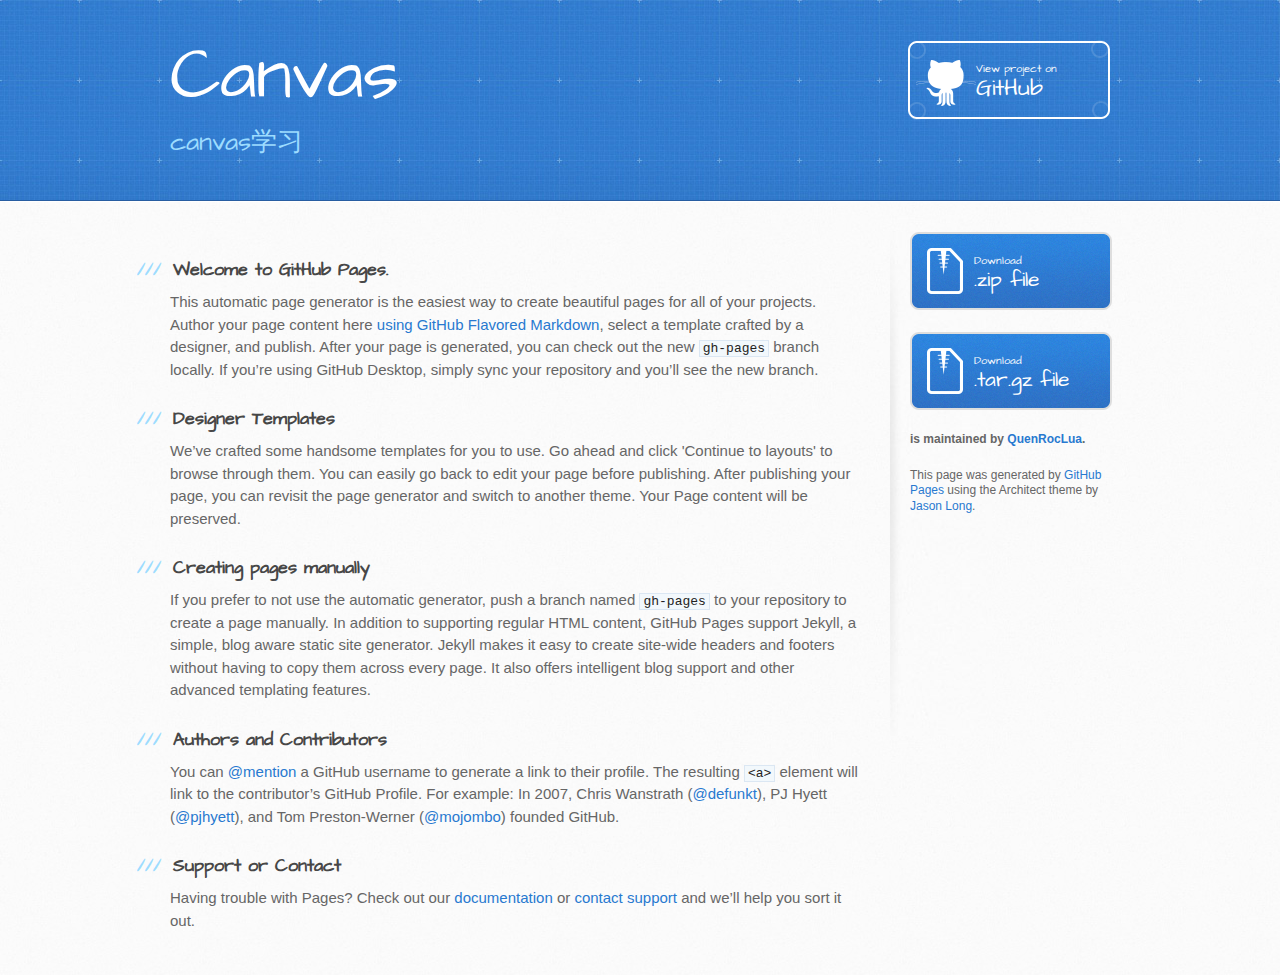
<file: index.html>
<!DOCTYPE html>
<html>
  <head>
    <meta charset='utf-8'>
    <meta http-equiv="X-UA-Compatible" content="chrome=1">
    <meta name="viewport" content="width=device-width, initial-scale=1, maximum-scale=1">
    <link href='https://fonts.googleapis.com/css?family=Architects+Daughter' rel='stylesheet' type='text/css'>
    <link rel="stylesheet" type="text/css" href="stylesheets/stylesheet.css" media="screen">
    <link rel="stylesheet" type="text/css" href="stylesheets/github-light.css" media="screen">
    <link rel="stylesheet" type="text/css" href="stylesheets/print.css" media="print">

    <!--[if lt IE 9]>
    <script src="//html5shiv.googlecode.com/svn/trunk/html5.js"></script>
    <![endif]-->

    <title>Canvas by QuenRocLua</title>
  </head>

  <body>
    <header>
      <div class="inner">
        <h1>Canvas</h1>
        <h2>canvas学习</h2>
        <a href="https://github.com/QuenRocLua/Canvas" class="button"><small>View project on</small> GitHub</a>
      </div>
    </header>

    <div id="content-wrapper">
      <div class="inner clearfix">
        <section id="main-content">
          <h3>
<a id="welcome-to-github-pages" class="anchor" href="#welcome-to-github-pages" aria-hidden="true"><span aria-hidden="true" class="octicon octicon-link"></span></a>Welcome to GitHub Pages.</h3>

<p>This automatic page generator is the easiest way to create beautiful pages for all of your projects. Author your page content here <a href="https://guides.github.com/features/mastering-markdown/">using GitHub Flavored Markdown</a>, select a template crafted by a designer, and publish. After your page is generated, you can check out the new <code>gh-pages</code> branch locally. If you’re using GitHub Desktop, simply sync your repository and you’ll see the new branch.</p>

<h3>
<a id="designer-templates" class="anchor" href="#designer-templates" aria-hidden="true"><span aria-hidden="true" class="octicon octicon-link"></span></a>Designer Templates</h3>

<p>We’ve crafted some handsome templates for you to use. Go ahead and click 'Continue to layouts' to browse through them. You can easily go back to edit your page before publishing. After publishing your page, you can revisit the page generator and switch to another theme. Your Page content will be preserved.</p>

<h3>
<a id="creating-pages-manually" class="anchor" href="#creating-pages-manually" aria-hidden="true"><span aria-hidden="true" class="octicon octicon-link"></span></a>Creating pages manually</h3>

<p>If you prefer to not use the automatic generator, push a branch named <code>gh-pages</code> to your repository to create a page manually. In addition to supporting regular HTML content, GitHub Pages support Jekyll, a simple, blog aware static site generator. Jekyll makes it easy to create site-wide headers and footers without having to copy them across every page. It also offers intelligent blog support and other advanced templating features.</p>

<h3>
<a id="authors-and-contributors" class="anchor" href="#authors-and-contributors" aria-hidden="true"><span aria-hidden="true" class="octicon octicon-link"></span></a>Authors and Contributors</h3>

<p>You can <a href="https://help.github.com/articles/basic-writing-and-formatting-syntax/#mentioning-users-and-teams" class="user-mention">@mention</a> a GitHub username to generate a link to their profile. The resulting <code>&lt;a&gt;</code> element will link to the contributor’s GitHub Profile. For example: In 2007, Chris Wanstrath (<a href="https://github.com/defunkt" class="user-mention">@defunkt</a>), PJ Hyett (<a href="https://github.com/pjhyett" class="user-mention">@pjhyett</a>), and Tom Preston-Werner (<a href="https://github.com/mojombo" class="user-mention">@mojombo</a>) founded GitHub.</p>

<h3>
<a id="support-or-contact" class="anchor" href="#support-or-contact" aria-hidden="true"><span aria-hidden="true" class="octicon octicon-link"></span></a>Support or Contact</h3>

<p>Having trouble with Pages? Check out our <a href="https://help.github.com/pages">documentation</a> or <a href="https://github.com/contact">contact support</a> and we’ll help you sort it out.</p>
        </section>

        <aside id="sidebar">
          <a href="https://github.com/QuenRocLua/Canvas/zipball/master" class="button">
            <small>Download</small>
            .zip file
          </a>
          <a href="https://github.com/QuenRocLua/Canvas/tarball/master" class="button">
            <small>Download</small>
            .tar.gz file
          </a>

          <p class="repo-owner"><a href="https://github.com/QuenRocLua/Canvas"></a> is maintained by <a href="https://github.com/QuenRocLua">QuenRocLua</a>.</p>

          <p>This page was generated by <a href="https://pages.github.com">GitHub Pages</a> using the Architect theme by <a href="https://twitter.com/jasonlong">Jason Long</a>.</p>
        </aside>
      </div>
    </div>

  
  </body>
</html>
</file>
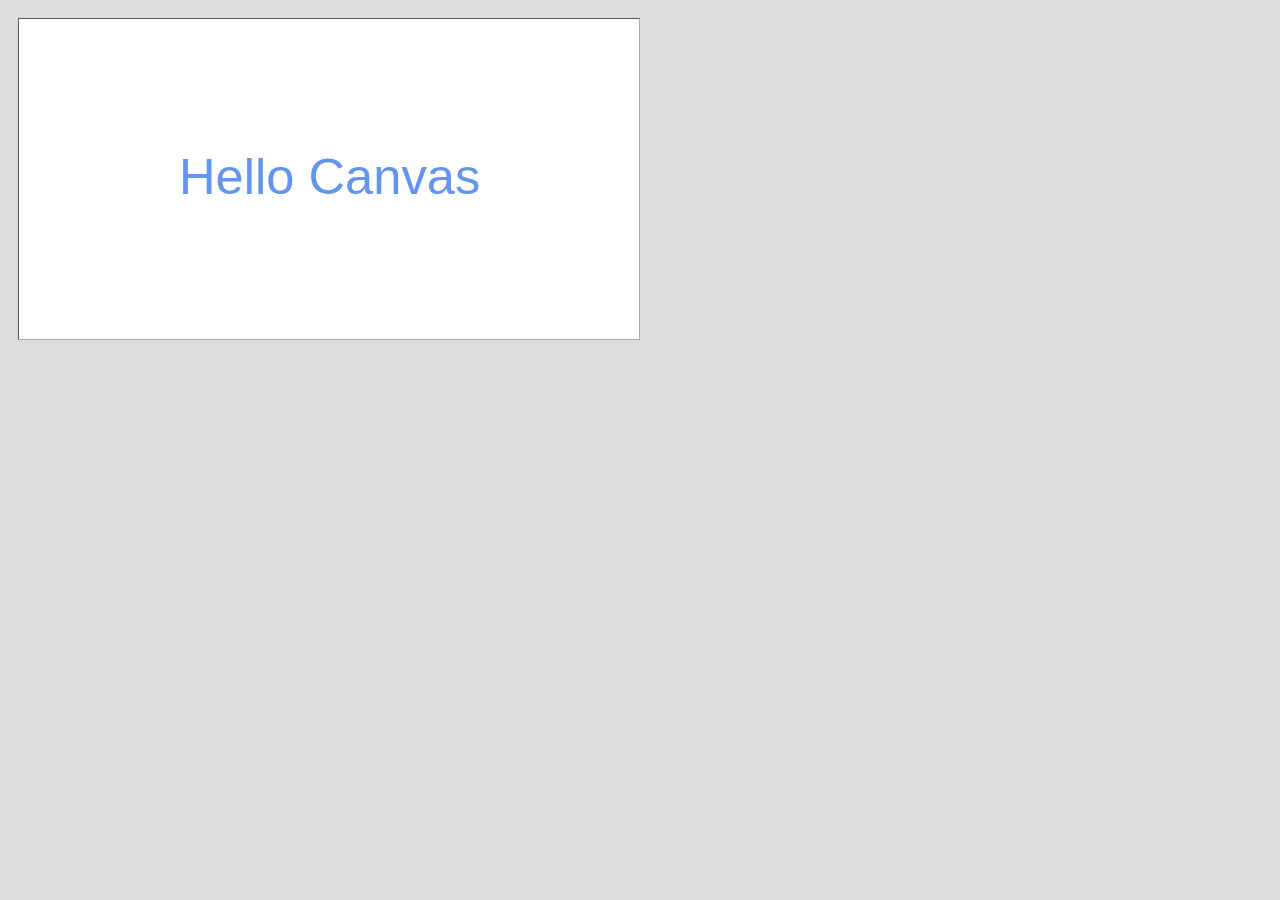
<file: demo1/index.html>
<!DOCTYPE html>
<html lang="en">
<head>
	<meta charset="UTF-8">
	<title>Demo 1</title>
	<style type="text/css">
		body{
			background-color: #ddd;
		}
		#canvas{
			margin: 10px;
			padding: 10px;
			background-color: #fff;
			border: thin inset #aaa;
		}
	</style>
</head>
<body>
	<canvas id="canvas" width="600" height="300">
		Canvas not supported
	</canvas>
	<script type="text/javascript">
		var canvas = document.getElementById('canvas'),
			context = canvas.getContext('2d');

		context.font = '38pt Arial';
		context.fillStyle = 'cornflowerblue';
		context.strokeStyle = 'blue';

		context.fillText('Hello Canvas',canvas.width/2 - 150,canvas.height/2 + 15);
		context.stokeText('Hello Canvas',canvas.width/2 - 150,canvas.height/2 + 15);
	</script>
</body>
</html>
</file>
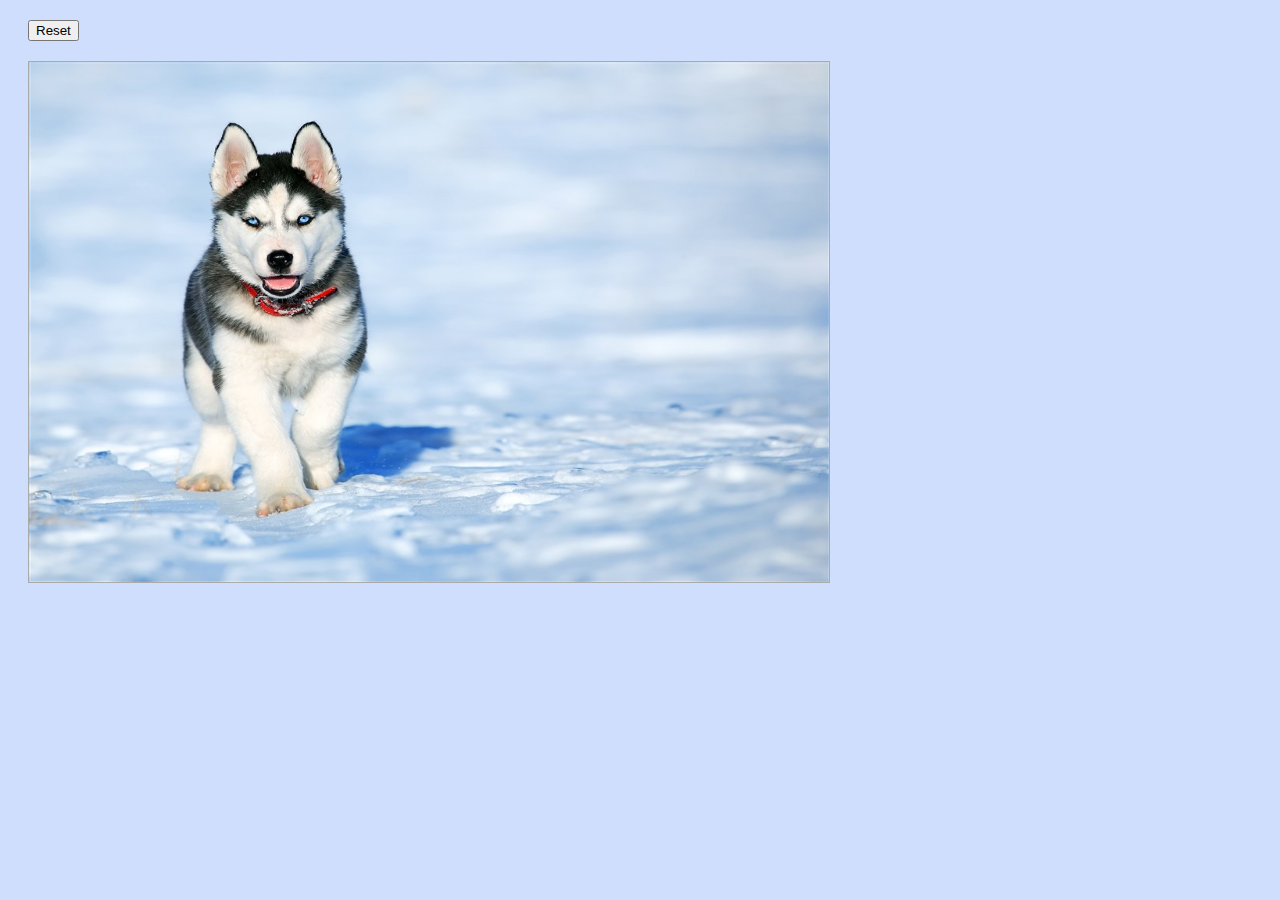
<file: demo3/index.html>
<!DOCTYPE html>
<html lang="en">
<head>
	<meta charset="UTF-8">
	<title>Canvas区域放大</title>
	<style type="text/css">
		body{
			background: rgba(100, 145, 250, 0.3);
		}

		#canvas{
			margin: 0px 0px 20px 20px;
			border: thin solid #aaa;
			cursor: crosshair;
			padding: 0;
		}

		#controls{
			margin: 20px 0px 20px 20px;
		}

		#rubberbandDiv{
			position: absolute;
			border: 3px solid blue;
			cursor: crosshair;
			display: none;
		}
	</style>
</head>
<body>
	<div id="controls">
		<input type="button" id="resetButton" value="Reset"></input>
	</div>

	<div id="rubberbandDiv"></div>

	<canvas id="canvas" width="800" height="520"></canvas>

	<script type="text/javascript">
		var canvas = document.getElementById("canvas"),
			context = canvas.getContext('2d'),
			rubberbandDiv = document.getElementById('rubberbandDiv'),
			resetButton = document.getElementById("resetButton"),
			image = new Image(),
			mousedown = {},
			rubberbandRectangle = {},
			dragging = false;

		function rubberbandStart(x,y){
			mousedown.x = x;
			mousedown.y = y;

			rubberbandRectangle.left = mousedown.x;
			rubberbandRectangle.top = mousedown.y;

			moveRubberbandDiv();
			showRubberbandDiv();

			dragging = true;
		}

		function rubberbandStretch(x,y){
			rubberbandRectangle.left = x < mousedown.x ? x : mousedown.x;
			rubberbandRectangle.top = y < mousedown.y ? y : mousedown.y;

			rubberbandRectangle.width = Math.abs(x - mousedown.x);
			rubberbandRectangle.height = Math.abs(y - mousedown.y);

			moveRubberbandDiv();
			resizeRubberbandDiv();
		}

		function rubberbandEnd(){
			var vbox = canvas.getBoundingClientRect();

			try{
				context.drawImage(canvas,
								  rubberbandRectangle.left - vbox.left,
								  rubberbandRectangle.top - vbox.top,
								  rubberbandRectangle.width,
								  rubberbandRectangle.height,
								  0,0,canvas.width,canvas.height);
			}catch(e){

			}

			resetRubberbandRectangle();

			rubberbandDiv.style.width = 0;
			rubberbandDiv.style.height = 0;

			hideRubberbandDiv();
			dragging = false;
		}

		function moveRubberbandDiv(){
			rubberbandDiv.style.top = rubberbandRectangle.top + "px";
			rubberbandDiv.style.left = rubberbandRectangle.left + "px";
		}

		function resizeRubberbandDiv(){
			rubberbandDiv.style.width = rubberbandRectangle.width + "px";
			rubberbandDiv.style.height = rubberbandRectangle.height + "px";
		}

		function showRubberbandDiv(){
			rubberbandDiv.style.display = 'inline';
		}

		function hideRubberbandDiv(){
			rubberbandDiv.style.display = 'none';
		}

		function resetRubberbandRectangle(){
			rubberbandRectangle = {top: 0, left: 0, width: 0, height: 0};
		}

		canvas.onmousedown = function (e){
			var x = e.clientX,
				y = e.clientY;

			e.preventDefault();
			rubberbandStart(x,y);
		}

		window.onmousemove = function(e){
			var x = e.clientX,
				y = e.clientY;

			e.preventDefault();
			if(dragging){
				rubberbandStretch(x, y);
			}
		}

		window.onmouseup = function(e){
			e.preventDefault();
			rubberbandEnd();
		}

		image.onload = function(){
			context.drawImage(image,0,0,canvas.width,canvas.height);
		}

		resetButton.onclick = function(e){
			context.clearRect(0,0,context.canvas.width,context.canvas.height);
			context.drawImage(image,0,0,canvas.width,canvas.height);
		}

		image.src = '1.jpg'
	</script>
</body>
</html>
</file>
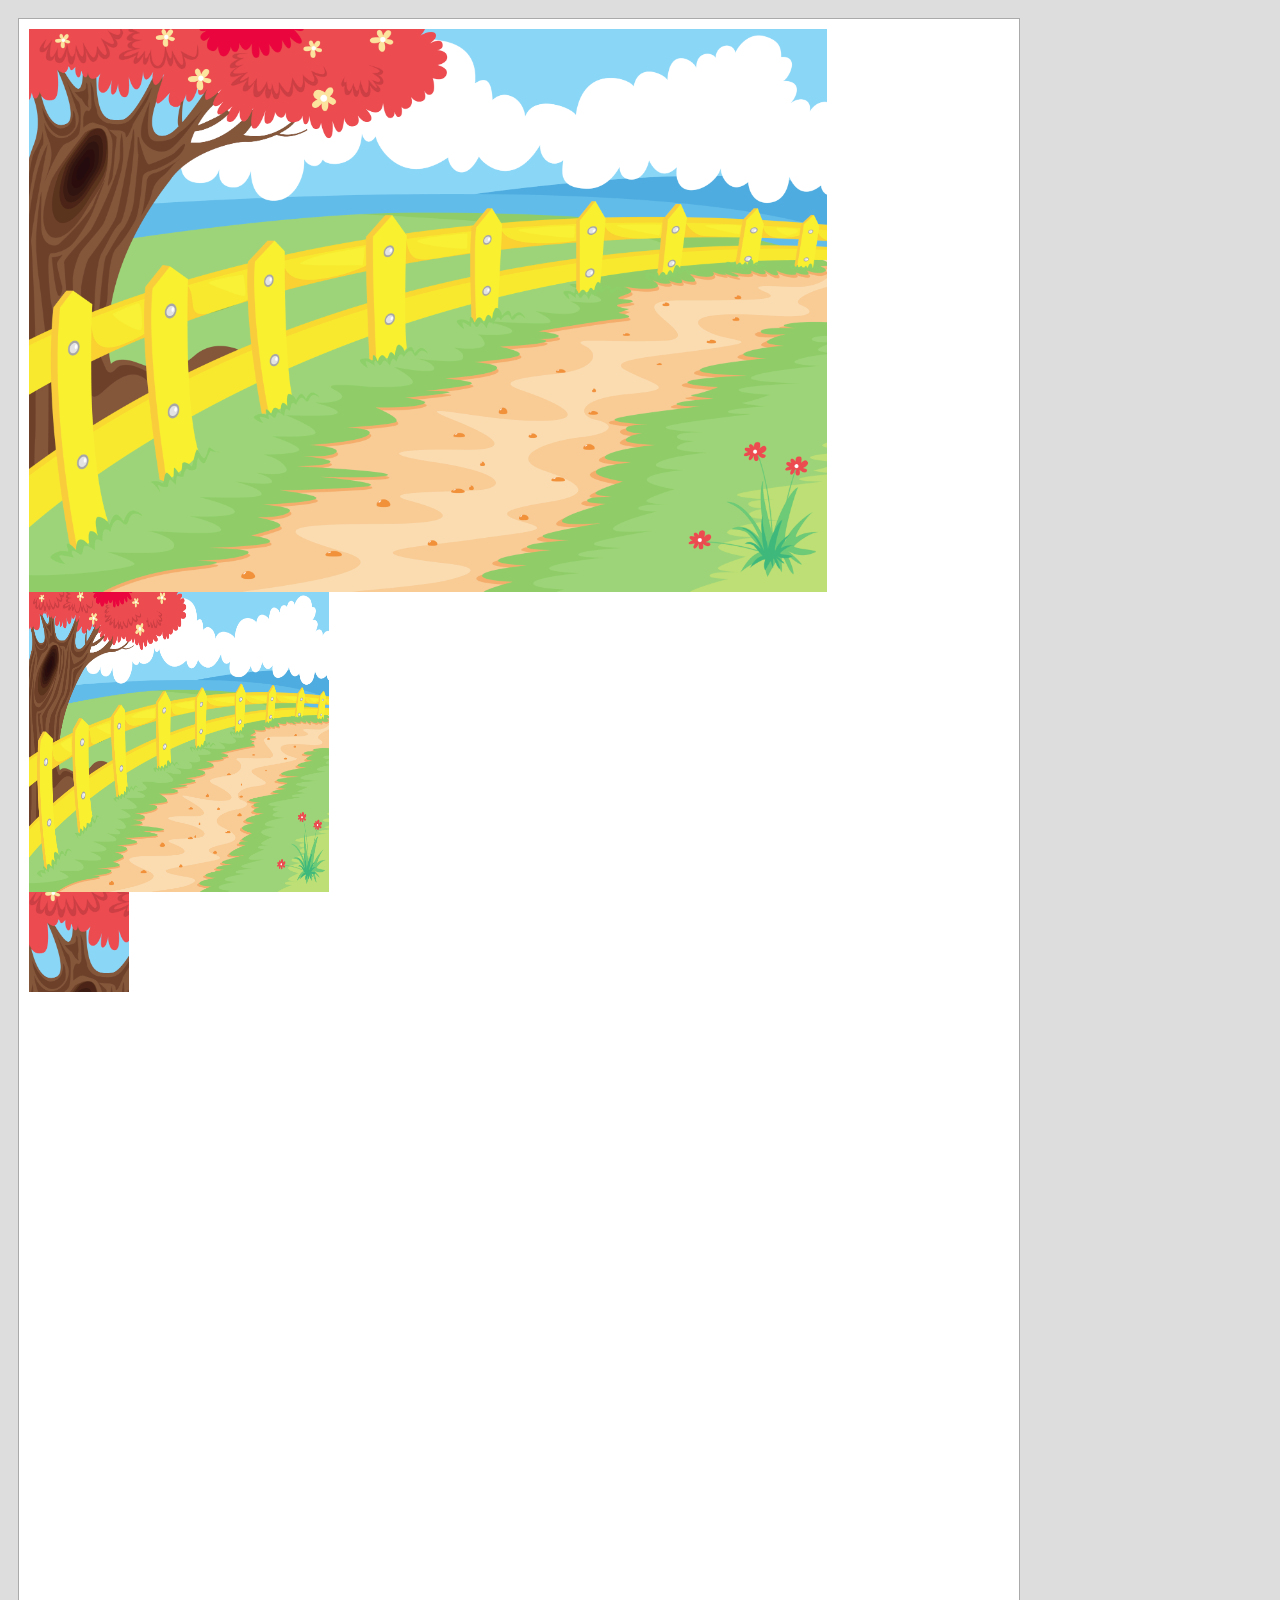
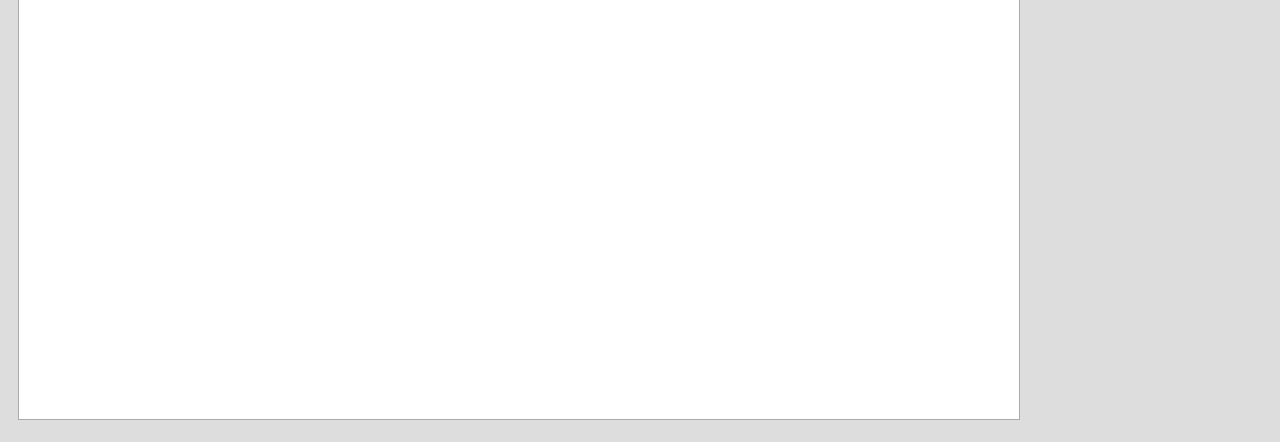
<file: demo5/index.html>
<!DOCTYPE html>
<html lang="en">
<head>
	<meta charset="UTF-8">
	<title>Canvas图像处理</title>
	<style type="text/css">
		body{
			background-color: #ddd;
		}
		#canvas{
			margin: 10px;
			background-color: #fff;
			border: thin solid #aaa;
		}
	</style>
</head>
<body>
	<canvas id="canvas" width="1000" height="2000"></canvas>

	<script type="text/javascript">
		var canvas = document.getElementById('canvas'),
			context = canvas.getContext('2d'),
			image = new Image();

		image.src = 'img/countrypath.jpg';
		image.onload = function(e){
			context.drawImage(image,10,10);
			context.drawImage(image,10,image.height+10,300,300);
			context.drawImage(image,10,10,100,100,10,image.height+310,100,100);
		}
	</script>
</body>
</html>
</file>
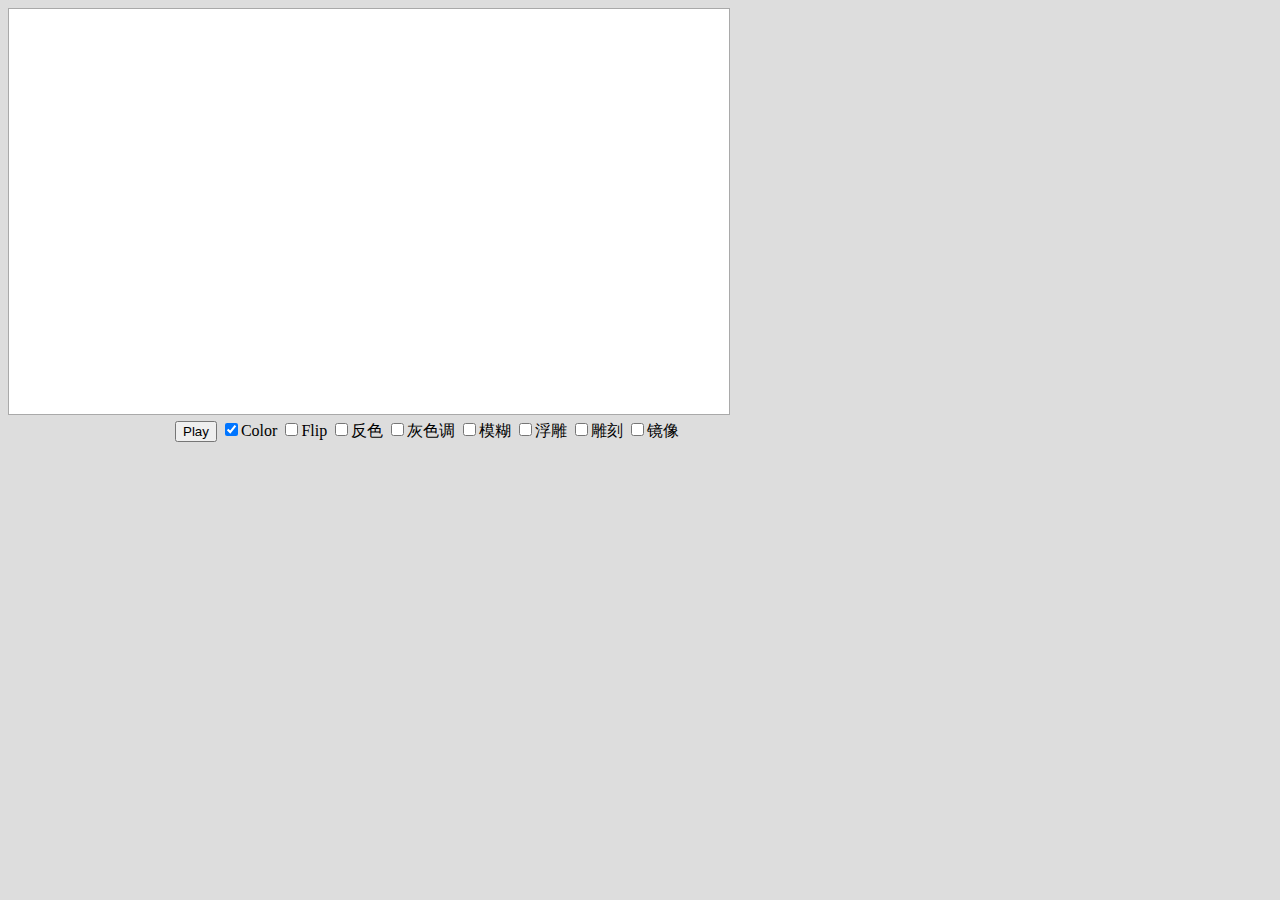
<file: demo6-video/videostream/index.html>
<!DOCTYPE html>
<html lang="en">
<head>
	<meta charset="UTF-8">
	<title>index</title>
	<meta name="title" content="">
    <meta name="description" content="" />
    <meta name="viewport" content="width=device-width,initial-scale=1.0,maximum-scale=1.0,minimum-scale=1.0,user-scalable=no">
    <meta name="format-detection" content="telephone=no" />
    <meta name="apple-mobile-web-app-capable" content="yes" />
    <meta name="apple-mobile-web-app-status-bar-style" content="black">
    <meta http-equiv="pragma" content="no-cache" />
    <link href="css/style.css" type="text/css" rel="stylesheet">
</head>
<body>
	<video id="videoplayer" src=""></video>
    <canvas id="canvas" width="720" height="405"></canvas>
    <div class="floatingControls" id="controls">
        <input type="button" value="Play" id="controlBtn" />
        <input id="colorCheckBox" type="checkbox" checked />Color
        <input id="flipCheckbox" type="checkbox" />Flip
        <input type="checkbox" id="invertCheckbox" />反色
        <input type="checkbox" id="adjustCheckbox" />灰色调
        <input type="checkbox" id="blurCheckbox" />模糊
        <input type="checkbox" id="reliefCheckbox" />浮雕
        <input type="checkbox" id="diaokeCheckbox" />雕刻
        <input type="checkbox" id="mirrorCheckbox" />镜像
    </div>
    <script type="text/javascript" src="js/requestNextAnimationFrame.js"></script>
    <script type="text/javascript">
        var promisifiedOldGUM = function(constraints, successCallback, errorCallback) {

            // First get ahold of getUserMedia, if present
            var getUserMedia = (navigator.getUserMedia ||
                navigator.webkitGetUserMedia ||
                navigator.mozGetUserMedia);

            // Some browsers just don't implement it - return a rejected promise with an error
            // to keep a consistent interface
            if(!getUserMedia) {
                alert('getUserMedia is not implemented in this browser');
            }

            // Otherwise, wrap the call to the old navigator.getUserMedia with a Promise
            return new Promise(function(successCallback, errorCallback) {
                getUserMedia.call(navigator, constraints, successCallback, errorCallback);
            });
            
        }

        // Older browsers might not implement mediaDevices at all, so we set an empty object first
        if(navigator.mediaDevices === undefined) {
          navigator.mediaDevices = {};
        }

        // Some browsers partially implement mediaDevices. We can't just assign an object
        // with getUserMedia as it would overwrite existing properties.
        // Here, we will just add the getUserMedia property if it's missing.
        if(navigator.mediaDevices.getUserMedia === undefined) {
          navigator.mediaDevices.getUserMedia = promisifiedOldGUM;
        }

        var constraints = {audio: true, video: true};
        window.URL = window.URL || window.webkitURL || window.msURL || window.oURL;
        console.log(navigator.mediaDevices.getUserMedia(constraints));
        navigator.mediaDevices.getUserMedia(constraints).then(function(stream){
            
            video.src = window.URL.createObjectURL(stream);
            video.onloadedmetadata = function(e){
                // video.play();
                // window.requestNextAnimationFrame(nextVideoFrame);
            }
        })
        .catch(function(err){
            console.log(err.name + ":" + err.message);
                    alert(err.name + ":" + err.message);
        })

        var canvas = document.getElementById('canvas'),
            context = canvas.getContext('2d'),
            offscreenCanvas = document.createElement('canvas'),
            offscreenContext = offscreenCanvas.getContext('2d'),
            controlBtn = document.getElementById('controlBtn'),
            flipCheckbox = document.getElementById('flipCheckbox'),
            colorCheckBox = document.getElementById('colorCheckBox'),
            invertCheckbox = document.getElementById('invertCheckbox'),
            adjustCheckbox = document.getElementById('adjustCheckbox'),
            blurCheckbox = document.getElementById('blurCheckbox'),
            reliefCheckbox = document.getElementById('reliefCheckbox'),
            diaokeCheckbox = document.getElementById('diaokeCheckbox'),
            mirrorCheckbox = document.getElementById('mirrorCheckbox'),
            imageData,
            poster = new Image();
            
        var video = document.getElementById('videoplayer');
        // function animate(){
        //     if(!video.ended){
        //         context.drawImage(video,0,0,canvas.width,canvas.height);
        //         window.requestNextAnimationFrame(animate);
        //     }
        // }

        // function removeColor(){
        //     var data,width,average;

        //     imageData = offscreenContext.getImageData(0,0,offscreenCanvas.width,offscreenCanvas.height);
        //     data = imageData.data;
        //     width = data.width;

        //     for(var i = 0; i < data.length-4; i += 4){
        //         average = (data[i] + data[i+1] + data[i+2])/3;
        //         data[i] = average;
        //         data[i+1] = average;
        //         data[i+2] = average;
        //     }

        //     offscreenContext.putImageData(imageData,0,0);
        // }
        var data,width,average;
        var filter = {
            removeColor: function(){
                imageData = offscreenContext.getImageData(0,0,offscreenCanvas.width,offscreenCanvas.height);
                data = imageData.data;
                width = data.width;
                for(var i = 0; i < data.length-4; i += 4){
                    average = (data[i] + data[i+1] + data[i+2])/3;
                    data[i] = average;
                    data[i+1] = average;
                    data[i+2] = average;
                }
                offscreenContext.putImageData(imageData,0,0);
            },
            drawFlipped: function(){
                context.save();

                context.translate(canvas.width/2, canvas.height/2);
                context.rotate(Math.PI);
                context.translate(-canvas.width/2,-canvas.height/2);
                context.drawImage(offscreenCanvas,0,0);

                context.restore();
            },
            drawInvert: function(){
                imageData = offscreenContext.getImageData(0,0,offscreenCanvas.width,offscreenCanvas.height);
                data = imageData.data;
                width = data.width;

                for(var i = 0; i < data.length-4; i += 4){
                    data[i] = 255-data[i];
                    data[i+1] = 255-data[i+1];
                    data[i+2] = 255-data[i+2];
                }
                offscreenContext.putImageData(imageData,0,0);
            },
            drawAdjust: function(){
                imageData = offscreenContext.getImageData(0,0,offscreenCanvas.width,offscreenCanvas.height);
                data = imageData.data;
                width = data.width;

                for(var i = 0; i < data.length-4; i += 4){
                    var r = data[i],
                        g = data[i+1],
                        b = data[i+2];
                    data[i] = (r * 0.272) + (g * 0.534) + (b * 0.131);
                    data[i+1] = (r * 0.349) + (g * 0.686) + (b * 0.168);
                    data[i+2] = (r * 0.393) + (g * 0.769) + (b * 0.189);
                }
                offscreenContext.putImageData(imageData,0,0);
            },
            copyImageData: function(context, src)  
            {  
                var dst = context.createImageData(src.width, src.height);  
                dst.data.set(src.data);  
                return dst;  
            }, 
            drawBlur: function(){
                imageData = offscreenContext.getImageData(0,0,offscreenCanvas.width,offscreenCanvas.height);
                data = imageData.data;
                var tempCanvasData = this.copyImageData(offscreenContext, imageData);
                var sumred = 0.0, sumgreen = 0.0, sumblue = 0.0;
                for(var i = 0; i < tempCanvasData.width; i++){
                    for(var j = 0; j < tempCanvasData.height; j++){
                        var idx = (i + j * tempCanvasData.width) * 4;
                        for(var subCol = -2; subCol <= 2; subCol++){
                            var colOff = subCol + i;
                            if(colOff < 0 || colOff >= tempCanvasData.width){
                                colOff = 0;
                            }
                            for(var subRow = -2; subRow <= 2; subRow++){
                                var rowOff = subRow + j;
                                if(rowOff < 0 || rowOff >= tempCanvasData.height){
                                    rowOff = 0;
                                }

                                var idx2 = (colOff + rowOff * tempCanvasData.width)*4;
                                var r = tempCanvasData.data[idx2 + 0];
                                var g = tempCanvasData.data[idx2 + 1];
                                var b = tempCanvasData.data[idx2 + 2];

                                sumred += r;
                                sumgreen += g;
                                sumblue += b;
                            }
                        }

                        var nr = (sumred / 25.0);
                        var ng = (sumgreen / 25.0);
                        var nb = (sumblue / 25.0);

                        sumred = 0.0;
                        sumgreen = 0.0;
                        sumblue = 0.0;

                        data[idx + 0] = nr;
                        data[idx + 1] = ng;
                        data[idx + 2] = nb;
                        data[idx + 3] = 255;
                    }
                }
                offscreenContext.putImageData(imageData,0,0);
            },
            drawRelif: function(){
                imageData = offscreenContext.getImageData(0,0,offscreenCanvas.width,offscreenCanvas.height);
                data = imageData.data;
                var tempCanvasData = this.copyImageData(offscreenContext, imageData);
                for(var i = 1; i < tempCanvasData.width - 1; i++){
                    for( var j = 1; j < tempCanvasData.height - 1; j++){
                        var idx = (i + j * tempCanvasData.width) * 4;
                        var bidx = ((i-1) + j * tempCanvasData.width) * 4;
                        var aidx = ((i+1) + j * tempCanvasData.width) * 4;

                        var nr = tempCanvasData.data[aidx + 0] - tempCanvasData.data[bidx + 0] + 128;
                        var ng = tempCanvasData.data[aidx + 1] - tempCanvasData.data[bidx + 1] + 128;
                        var nb = tempCanvasData.data[aidx + 2] - tempCanvasData.data[bidx + 2] + 128;

                        nr = (nr < 0) ? 0 : ((nr > 255) ? 255 : nr);
                        ng = (ng < 0) ? 0 : ((ng > 255) ? 255 : ng);
                        nb = (nb < 0) ? 0 : ((nb > 255) ? 255 : nb);

                        data[idx + 0] = nr;
                        data[idx + 1] = ng;
                        data[idx + 2] = nb;
                        data[idx + 3] = 255;
                    }
                }
                offscreenContext.putImageData(imageData,0,0);
            },
            drawDiaoKe: function(){
                imageData = offscreenContext.getImageData(0,0,offscreenCanvas.width,offscreenCanvas.height);
                data = imageData.data;
                var tempCanvasData = this.copyImageData(offscreenContext, imageData);
                for(var i = 1; i < tempCanvasData.width - 1; i++){
                    for(var j = 1; j < tempCanvasData.height - 1; j++){
                        var idx = (i + j * tempCanvasData.width) * 4;
                        var bidx = ((i - 1) + j * tempCanvasData.width) * 4;
                        var aidx = ((i + 1) + j * tempCanvasData.width) * 4;

                        var nr = tempCanvasData.data[bidx + 0] - tempCanvasData.data[aidx + 0] + 128;
                        var ng = tempCanvasData.data[bidx + 1] - tempCanvasData.data[aidx + 1] + 128; 
                        var nb = tempCanvasData.data[bidx + 2] - tempCanvasData.data[aidx + 2] + 128;

                        nr = (nr < 0) ? 0 : ((nr > 255) ? 255 : nr);
                        ng = (ng < 0) ? 0 : ((ng > 255) ? 255 : ng);
                        nb = (nb < 0) ? 0 : ((nb > 255) ? 255 : nb);

                        data[idx + 0] = nr;
                        data[idx + 1] = ng;
                        data[idx + 2] = nb;
                        data[idx + 3] = 255;  
                    }
                }
                offscreenContext.putImageData(imageData,0,0);
            },
            drawMirror: function(){
                imageData = offscreenContext.getImageData(0,0,offscreenCanvas.width,offscreenCanvas.height);
                data = imageData.data;
                var tempCanvasData = this.copyImageData(offscreenContext, imageData);
                for(var i = 1; i < tempCanvasData.width - 1; i++){
                    for(var j = 1; j < tempCanvasData.height - 1; j++){
                        var idx = (i + j * tempCanvasData.width) * 4;
                        var midx = (((tempCanvasData.width - 1) - i) + j * tempCanvasData.width) * 4;

                        data[midx + 0] = tempCanvasData.data[idx + 0];
                        data[midx + 1] = tempCanvasData.data[idx + 1];
                        data[midx + 2] = tempCanvasData.data[idx + 2];
                        data[midx + 3] = 255;  
                    }
                }
                offscreenContext.putImageData(imageData,0,0);
            }
        }

        function nextVideoFrame(){
            if(video.ended){
                controlBtn.value = 'Play';
            }
            else{
                offscreenContext.drawImage(video,0,0,offscreenCanvas.width,offscreenCanvas.height);

                if(!colorCheckBox.checked){
                    filter.removeColor();
                }
                if(invertCheckbox.checked){
                    filter.drawInvert();
                }
                if(adjustCheckbox.checked){
                    filter.drawAdjust();
                }
                if(blurCheckbox.checked){
                    filter.drawBlur();
                }
                if(reliefCheckbox.checked){
                    filter.drawRelif();
                }
                if(diaokeCheckbox.checked){
                    filter.drawDiaoKe();
                }
                if(mirrorCheckbox.checked){
                    filter.drawMirror();
                }
                if(flipCheckbox.checked){
                    filter.drawFlipped();
                }else{
                    context.drawImage(offscreenCanvas,0,0);
                }

                requestNextAnimationFrame(nextVideoFrame);
            }
        }

        function startPlaying(){
            requestNextAnimationFrame(nextVideoFrame);
            video.play();
        }

        function stopPlaying(){
            video.pause();
        }

        controlBtn.onclick = function(e){
            if(controlBtn.value === "Play"){
                startPlaying();
                controlBtn.value = 'Pause';
            }else{
                stopPlaying();
                controlBtn.value = 'Play';
            }
        }

        offscreenCanvas.width = canvas.width;
        offscreenCanvas.height = canvas.height;
    </script>
</body>
</html>
</file>
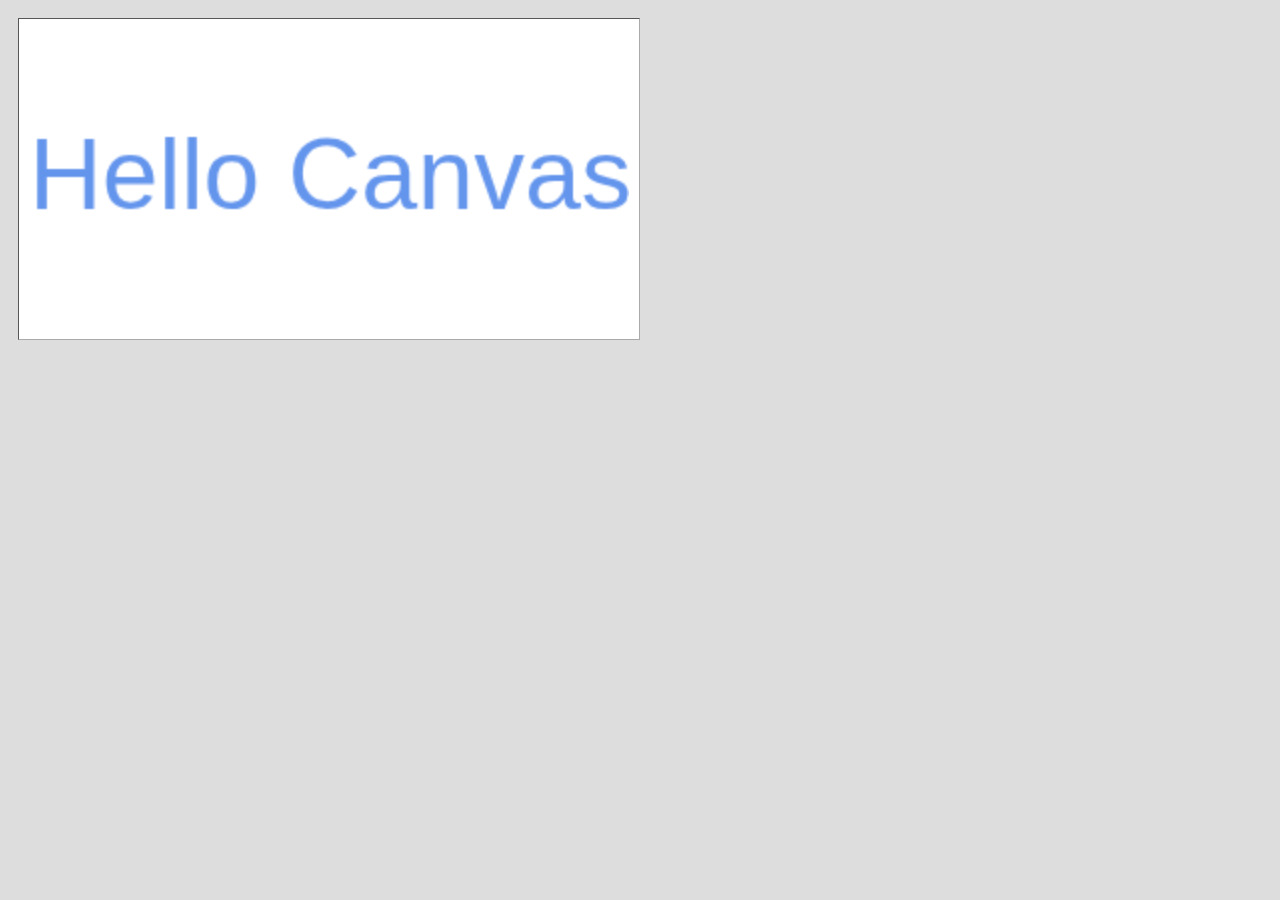
<file: demo1/index2.html>
<!DOCTYPE html>
<html lang="en">
<head>
	<meta charset="UTF-8">
	<title>Demo 1</title>
	<style type="text/css">
		body{
			background-color: #ddd;
		}
		#canvas{
			margin: 10px;
			padding: 10px;
			background-color: #fff;
			border: thin inset #aaa;

			width: 600px;
			height: 300px;
		}
	</style>
</head>
<body>
	<canvas id="canvas">
		Canvas not supported
	</canvas>
	<script type="text/javascript">
		var canvas = document.getElementById('canvas'),
			context = canvas.getContext('2d');

		context.font = '38pt Arial';
		context.fillStyle = 'cornflowerblue';
		context.strokeStyle = 'blue';

		context.fillText('Hello Canvas',canvas.width/2 - 150,canvas.height/2 + 15);
		context.stokeText('Hello Canvas',canvas.width/2 - 150,canvas.height/2 + 15);
	</script>
</body>
</html>
</file>
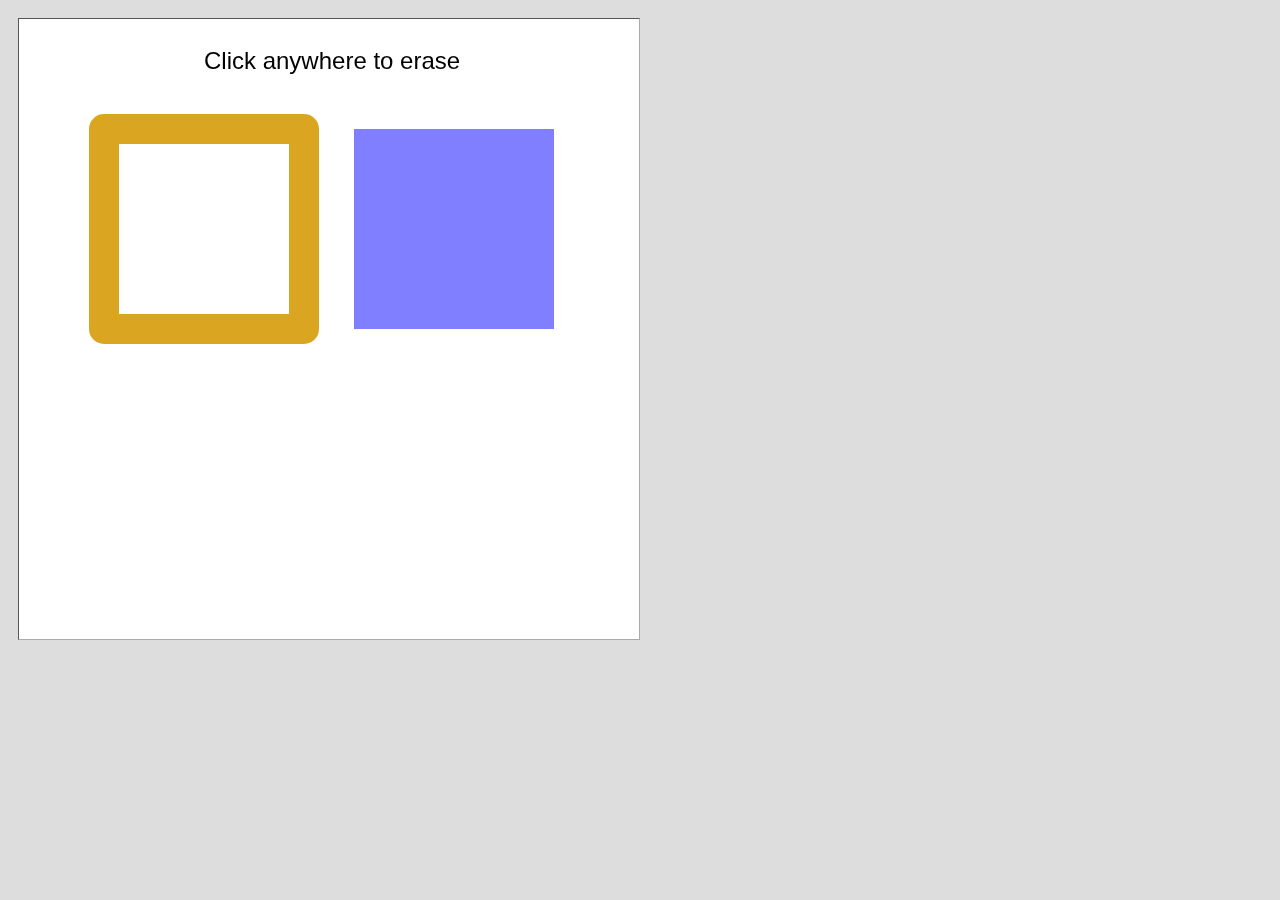
<file: demo4/index1.html>
<!DOCTYPE html>
<html lang="en">
<head>
	<meta charset="UTF-8">
	<title>矩形的绘制</title>
	<style type="text/css">
		body{
			background-color: #ddd;
		}
		#canvas{
			margin: 10px;
			padding: 10px;
			background-color: #fff;
			border: thin inset #aaa;
		}
	</style>
</head>
<body>
	<canvas id="canvas" width="600" height="600"></canvas>
	<script type="text/javascript">
		var canvas = document.getElementById('canvas'),
			context = canvas.getContext('2d');

		context.lineJoin = 'round';
		context.lineWidth = 30;

		context.font = '24px Arial';
		context.fillText('Click anywhere to erase',175,40);

		context.strokeStyle = 'goldenrod';
		context.fillStyle = 'rgba(0,0,255,0.5)';
		
		context.strokeRect(75,100,200,200);
		context.fillRect(325,100,200,200);

		context.canvas.onmousedown = function(e){
			context.clearRect(0,0,canvas.width,canvas.height);
		}
	</script>
</body>
</html>
</file>
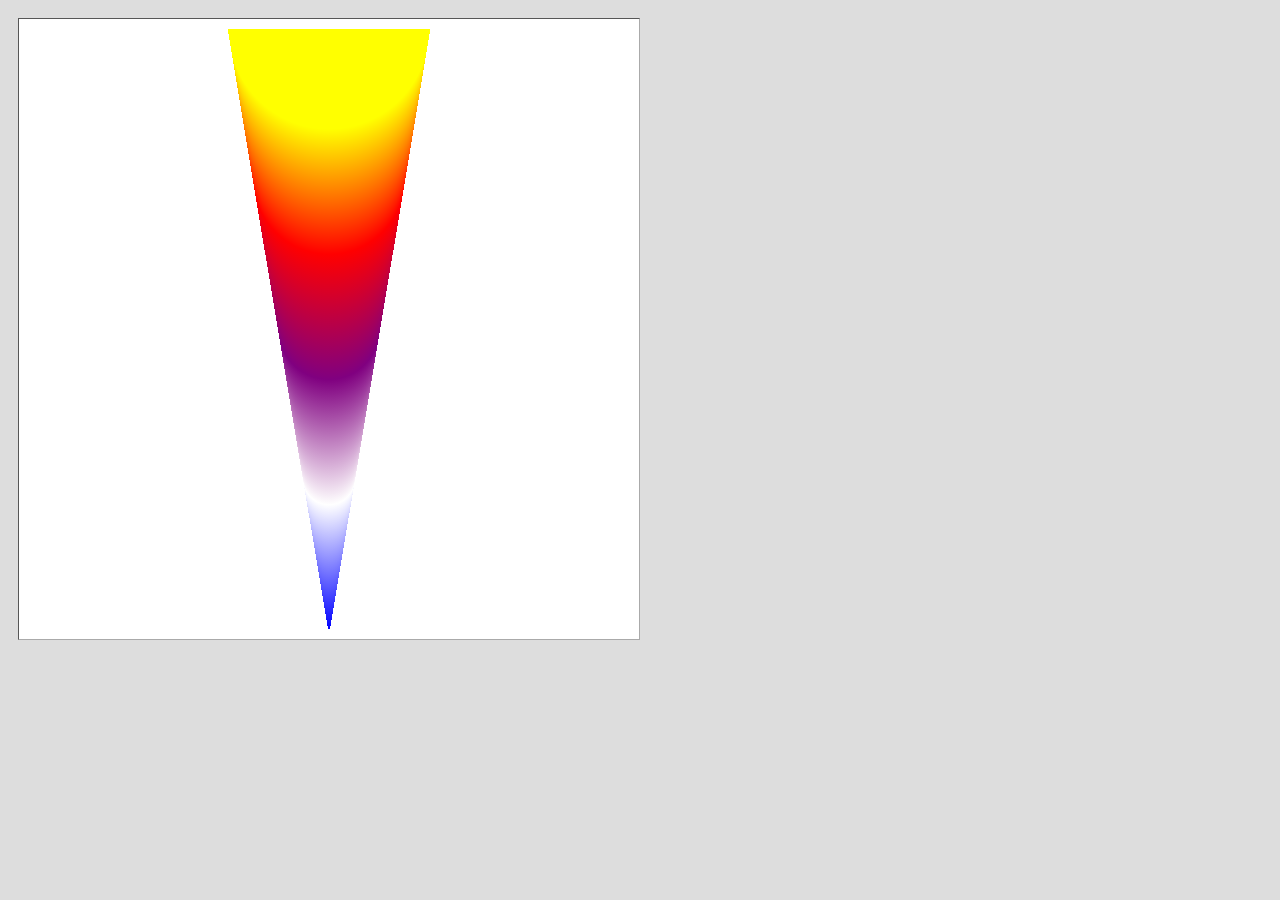
<file: demo4/index2.html>
<!DOCTYPE html>
<html lang="en">
<head>
	<meta charset="UTF-8">
	<title>渐变</title>
	<style type="text/css">
		body{
			background-color: #ddd;
		}
		#canvas{
			margin: 10px;
			padding: 10px;
			background-color: #fff;
			border: thin inset #aaa;
		}
	</style>
</head>
<body>
	<canvas id="canvas" width="600" height="600"></canvas>
	<script type="text/javascript">
		var canvas = document.getElementById('canvas'),
			context = canvas.getContext('2d'),
			gradient = context.createLinearGradient(0,0,0,200),
			radiagradient = context.createRadialGradient(canvas.width/2,canvas.height,1,canvas.width/2,0,100);
			// gradient1 = context.createLinearGradient(0,0,0,200);

		/*线性渐变*/
		gradient.addColorStop(0,'blue');
		gradient.addColorStop(0.25,'white');
		gradient.addColorStop(0.5,'purple');
		gradient.addColorStop(0.75,'red');
		gradient.addColorStop(1,'yellow');

		/*放射渐变*/
		radiagradient.addColorStop(0,'blue');
		radiagradient.addColorStop(0.25,'white');
		radiagradient.addColorStop(0.5,'purple');
		radiagradient.addColorStop(0.75,'red');
		radiagradient.addColorStop(1,'yellow');

		context.fillStyle = radiagradient;
		context.rect(0,0,canvas.width,canvas.height);
		context.fill();
	</script>
</body>
</html>
</file>
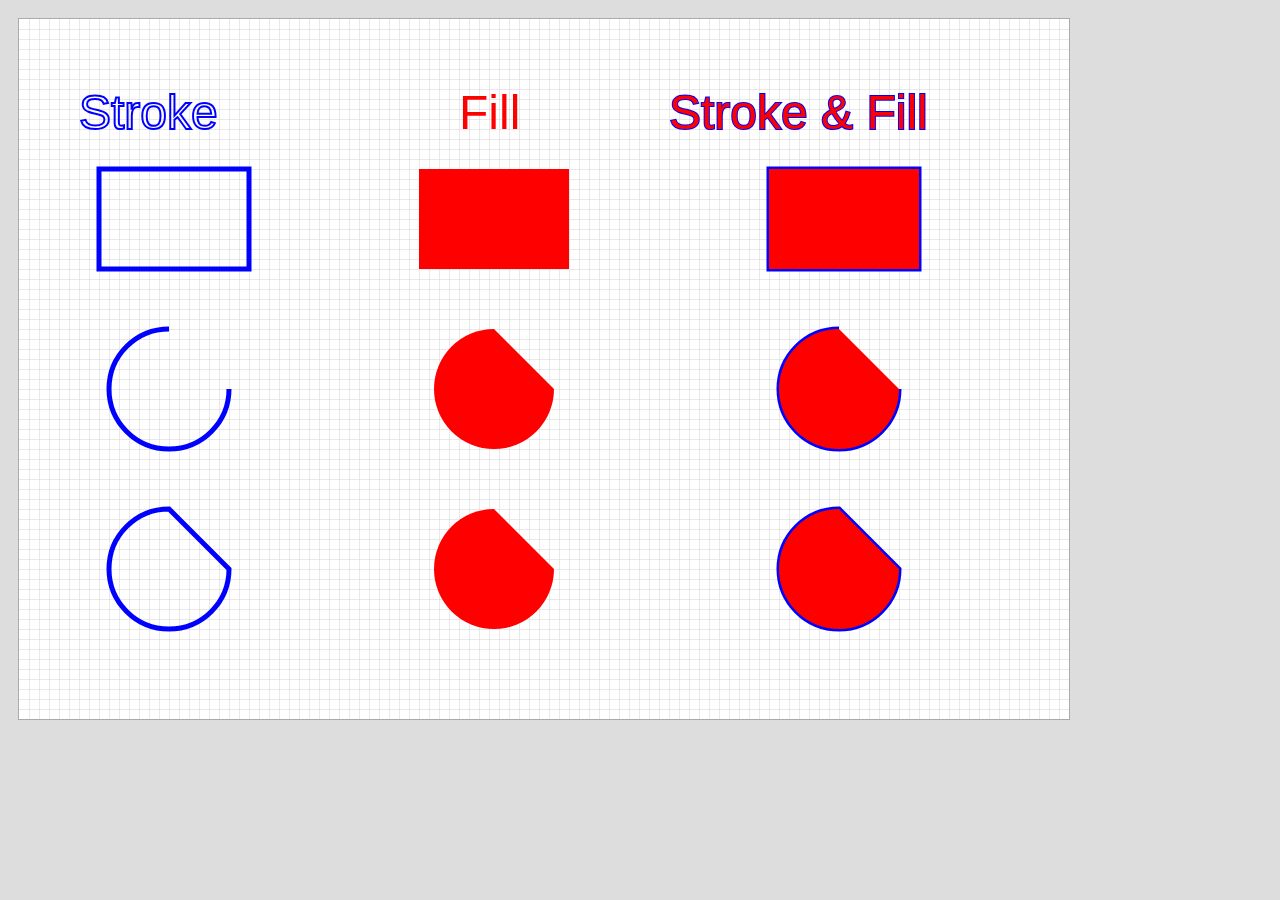
<file: demo4/index3.html>
<!DOCTYPE html>
<html lang="en">
<head>
	<meta charset="UTF-8">
	<title>文本、矩形、圆弧描边和填充</title>
	<style type="text/css">
		body{
			background-color: #ddd;
		}
		#canvas{
			margin: 10px;
			background-color: #fff;
			border: thin solid #aaa;
		}
	</style>
</head>
<body>
	<canvas id="canvas" width="1050" height="700"></canvas>

	<script type="text/javascript">
		var ctx = document.getElementById('canvas').getContext('2d');

		function drawGrid(context, color, stepx, stepy){
			context.save();

			context.strokeStyle = color;
			context.lineWidth = 0.5;

			for(var i = stepx + 0.5; i < context.canvas.width; i += stepx){
				context.beginPath();
				context.moveTo(i,0);
				context.lineTo(i, context.canvas.height);
				context.stroke();
				context.closePath();
			}

			for(var i = stepy + 0.5; i < context.canvas.height; i += stepy){
				context.beginPath();
				context.moveTo(0,i);
				context.lineTo(context.canvas.width,i);
				context.stroke();
				context.closePath();
			}

			context.restore();
		}

		drawGrid(ctx, 'lightgray', 10, 10);

		ctx.font = '48px Arial';
		ctx.strokeStyle = "blue";
		ctx.fillStyle = 'red';
		ctx.lineWidth = '2';

		ctx.strokeText('Stroke', 60, 110);
		ctx.fillText('Fill', 440, 110);

		ctx.strokeText('Stroke & Fill', 650, 110);
		ctx.fillText('Stroke & Fill', 650, 110);

		//Rectangles
		ctx.lineWidth = '5';
		ctx.beginPath();
		ctx.rect(80, 150, 150, 100);
		ctx.stroke();

		ctx.beginPath();
		ctx.rect(400, 150, 150, 100);
		ctx.fill();

		ctx.beginPath();
		ctx.rect(750, 150, 150, 100);
		ctx.stroke();
		ctx.fill();

		//open arc
		ctx.beginPath();
		ctx.arc(150, 370, 60, 0, Math.PI*3/2);
		ctx.stroke();

		ctx.beginPath();
		ctx.arc(475, 370, 60, 0, Math.PI*3/2);
		ctx.fill();

		ctx.beginPath();
		ctx.arc(820, 370, 60, 0, Math.PI*3/2);
		ctx.stroke();
		ctx.fill();

		//close arc
		ctx.beginPath();
		ctx.arc(150, 550, 60, 0, Math.PI*3/2);
		ctx.closePath();
		ctx.stroke();

		ctx.beginPath();
		ctx.arc(475, 550, 60, 0, Math.PI*3/2);
		ctx.closePath();
		ctx.fill();

		ctx.beginPath();
		ctx.arc(820, 550, 60, 0, Math.PI*3/2);
		ctx.closePath();
		ctx.stroke();
		ctx.fill();
	</script>
</body>
</html>
</file>
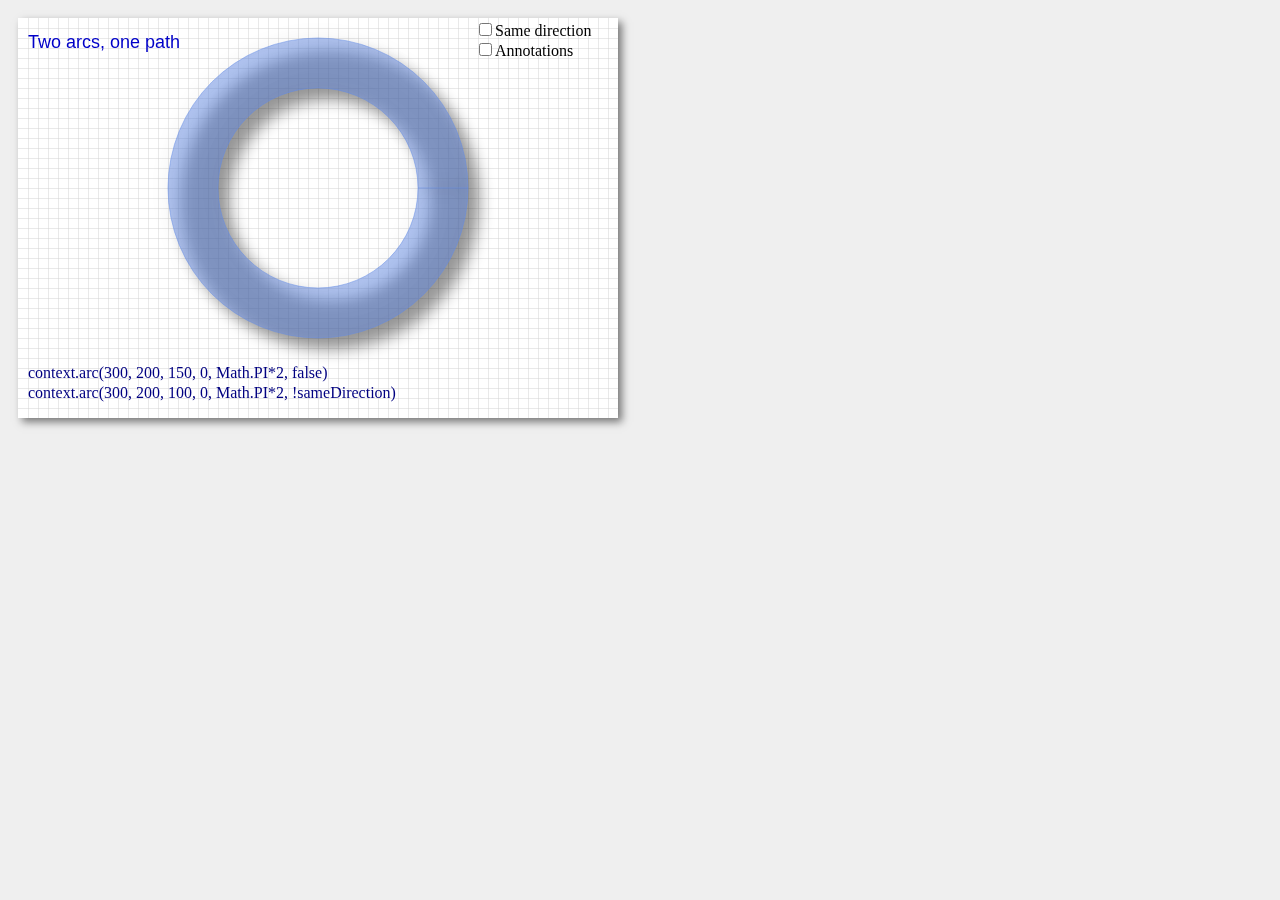
<file: demo4/index4.html>
<!DOCTYPE html>
<html lang="en">
<head>
	<meta charset="UTF-8">
	<title>剪纸效果一</title>
	<style>
	  body {
	     background: #efefef;
	  }
	  
	  #canvas {
	     background: #ffffff;
	     -webkit-box-shadow: 4px 4px 8px rgba(0,0,0,0.5);
	     -moz-box-shadow: 4px 4px 8px rgba(0,0,0,0.5);
	     box-shadow: 4px 4px 8px rgba(0,0,0,0.5);
	  }

	  .floatingControls {
	     position: absolute;
	     left: 475px;
	     top: 20px;
	  }

	  #canvas {
	     margin: 10px;
	  }
    </style>
</head>
<body>
	<div class="floatingControls">
		<input id="directionCheckbox" type='checkbox' />Same direction <br />
		<input id="annotationCheckbox" type="checkbox" />Annotations <br />
	</div>

	<canvas id="canvas" width="600" height="400"></canvas>

	<script type="text/javascript">
		var context = document.getElementById('canvas').getContext('2d'),
			directionCheckbox = document.getElementById('directionCheckbox'),
			annotationCheckbox = document.getElementById('annotationCheckbox'),
			CLOCKWISE = 1,
			COUNTER_CLOCKWISE = 2;

		function drawGrid(context, color, stepx, stepy){
			context.save();

			context.strokeStyle = color;
			context.lineWidth = 0.5;

			for(var i = stepx + 0.5; i < context.canvas.width; i += stepx){
				context.beginPath();
				context.moveTo(i,0);
				context.lineTo(i, context.canvas.height);
				context.stroke();
				context.closePath();
			}

			for(var i = stepy + 0.5; i < context.canvas.height; i += stepy){
				context.beginPath();
				context.moveTo(0,i);
				context.lineTo(context.canvas.width,i);
				context.stroke();
				context.closePath();
			}

			context.restore();
		}

		function drawText(){
			context.save();
			context.font = '18px Arial';
			context.fillStyle = 'rgb(0, 0, 200)';
			context.fillText('Two arcs, one path', 10, 30);

			context.font = '16px Lucida Sans';
			context.fillStyle = 'navy';
			context.fillText('context.arc(300, 200, 150, 0, Math.PI*2, false)', 10, 360);
			context.fillText('context.arc(300, 200, 100, 0, Math.PI*2, !sameDirection)', 10, 380);
			context.restore();
		}

		function drawArcAnnotations(sameDirection){
			context.save();
			context.font = '16px Lucida Sans';
			context.fillStyle = 'blue';
			context.fillText('CW', 345, 145);
			context.fillText(sameDirection ? 'CW' : 'CCW', 425, 75);
			context.restore();
		}

		function drawOuterCircleAnnotations(sameDirection){
			context.save();
			context.beginPath();
			context.moveTo(410, 210);
			context.lineTo(500, 250);
			context.stroke();

			context.beginPath();
			context.arc(500, 250, 3, 0, Math.PI*2, false);
			context.fillStyle = 'navy';
			context.fill();

			context.font = '16px Lucida Sans';
			context.fillText(sameDirection ? '+1' : '-1', 455, 255);
			context.fillText(sameDirection ? '1' : '-1', 515, 255);
			context.restore();
		}

		function drawInnerCircleAnnotations(sameDirection){
			context.save();
			context.beginPath();
			context.moveTo(300, 175);
			context.lineTo(100, 250);
			context.stroke();

			context.beginPath();
			context.arc(100, 250, 3, 0, Math.PI*2, false);
			context.fillStyle = 'navy';
			context.fill();

			context.font = '16px Lucida Sans';
			context.fillText('+1', 125, 225);
			context.fillText(sameDirection ? '+1' : '-1', 215, 185);
			context.fillText(sameDirection ? '2' : '0', 75, 255);
			context.restore();
		}

		function drawAnnotations(sameDirection){
			context.save();
			context.strokeStyle = 'blue';
			drawInnerCircleAnnotations(sameDirection);
			drawOuterCircleAnnotations(sameDirection);
			drawArcAnnotations(sameDirection);
			context.restore();
		}

		function drawTwoArcs(sameDirection){
			context.beginPath();
			context.arc(300, 170, 150, 0, Math.PI*2, false);
			context.arc(300, 170, 100, 0, Math.PI*2, !sameDirection);

			context.fill();
			context.shadowColor = undefined;
			context.shadowOffsetX = 0;
			context.shadowOffsetY = 0;
			context.stroke();
		}

		function draw(sameDirection){
			context.clearRect(0, 0, context.canvas.width, context.canvas.height);
			drawGrid(context,'lightgray', 10, 10);

			context.save();

			context.shadowColor = 'rgba(0, 0, 0, 0.8)';
			context.shadowOffsetX = 12;
			context.shadowOffsetY = 12;
			context.shadowBlur = 15;

			drawTwoArcs(directionCheckbox.checked);

			context.restore();

			drawText();

			if(annotationCheckbox.checked){
				drawAnnotations(directionCheckbox.checked);
			}
		}

		annotationCheckbox.onclick = function(e){
			draw(directionCheckbox.checked);
		}

		directionCheckbox.onclick = function(e){
			draw(directionCheckbox.checked);
		}

		context.fillStyle = 'rgba(100, 140, 230, 0.5)';
		context.strokeStyle = context.fillStyle;

		draw(directionCheckbox.checked);
		// drawGrid(ctx, 'lightgray', 10, 10);
	</script>
</body>
</html>
</file>
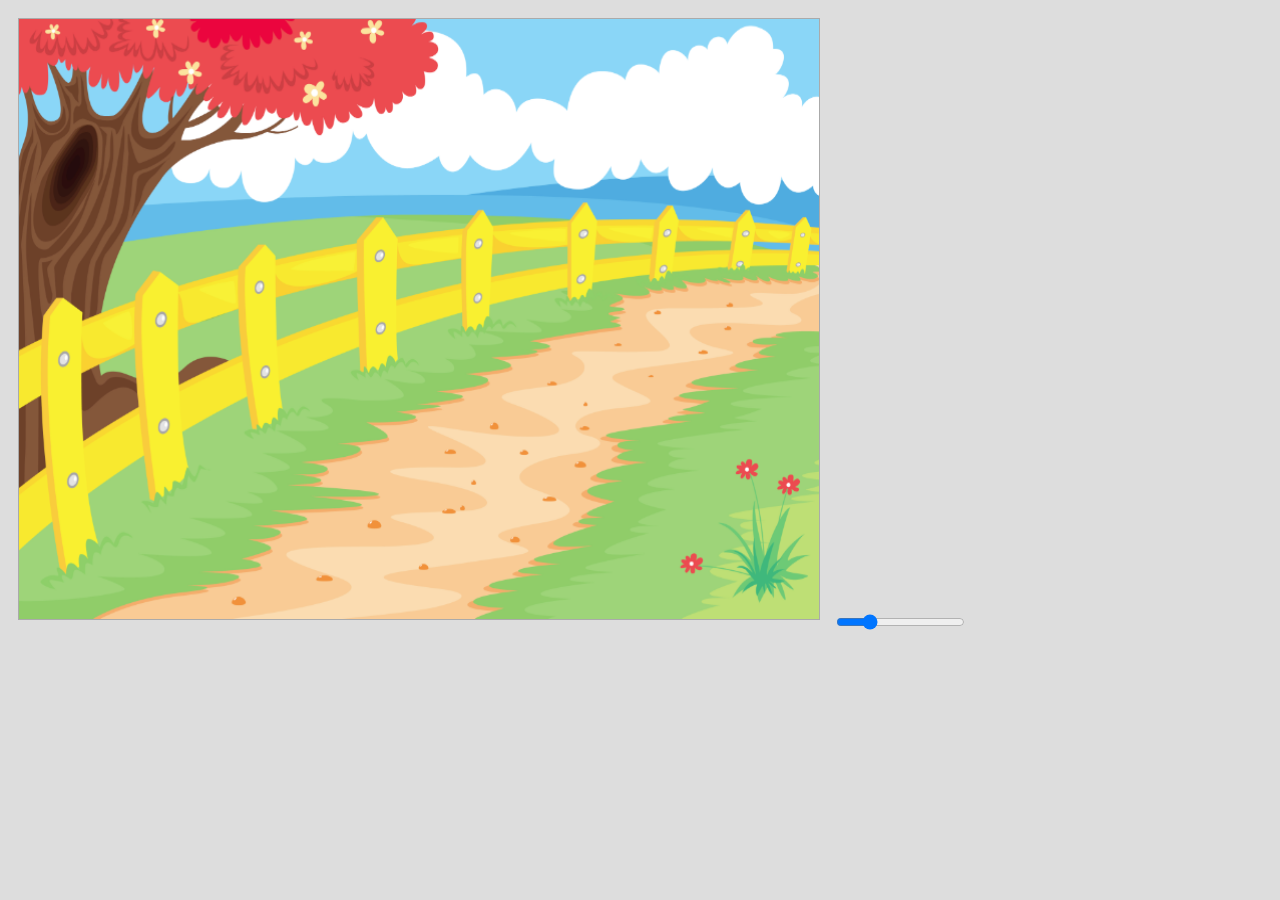
<file: demo5/index1.html>
<!DOCTYPE html>
<html lang="en">
<head>
	<meta charset="UTF-8">
	<title>Canvas图像处理</title>
	<style type="text/css">
		body{
			background-color: #ddd;
		}
		#canvas{
			margin: 10px;
			background-color: #fff;
			border: thin solid #aaa;
		}
	</style>
</head>
<body>
	<canvas id="canvas" width="800" height="600"></canvas>
	<input type="range" min="0.1" max="4" step="0.01" value="1" id="scaleSlider" />
	<script type="text/javascript">
		var canvas = document.getElementById('canvas'),
			scaleSlider = document.getElementById('scaleSlider'),
			context = canvas.getContext('2d'),
			image = new Image();

		image.src = 'img/countrypath.jpg';
		image.onload = function(e){
			drawImage(scaleSlider.value);
			// context.drawImage(image,0,0,canvas.width,canvas.height);
		}

		function drawImage(scale){
			var w = canvas.width,
				h = canvas.height,
				sw = w * scale,
				sh = h * scale;

			context.clearRect(0, 0, w, h);
			context.drawImage(image, -sw/2 + w/2, -sh/2 + h/2, sw, sh)
		}

		scaleSlider.onchange = function(e){
			var scale = e.target.value;
			drawImage(scale)
		}
	</script>
</body>
</html>
</file>
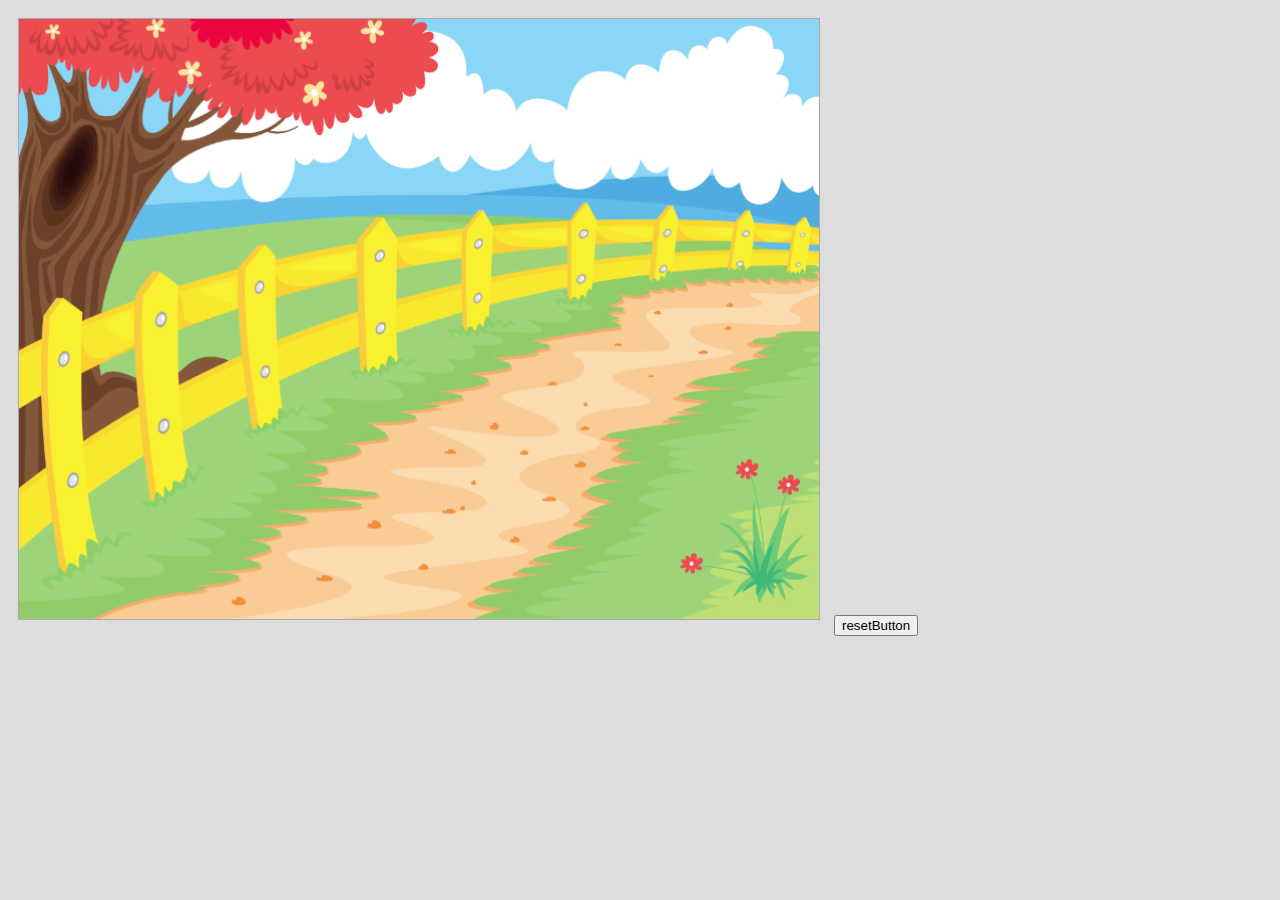
<file: demo5/index2.html>
<!DOCTYPE html>
<html lang="en">
<head>
	<meta charset="UTF-8">
	<title>Canvas图像处理</title>
	<style type="text/css">
		body{
			background-color: #ddd;
		}
		#canvas{
			margin: 10px;
			background-color: #fff;
			border: thin solid #aaa;
		}
	</style>
</head>
<body>
	<canvas id="canvas" width="800" height="600"></canvas>
	<button id="resetButton">resetButton</button>
	<script type="text/javascript">
		var canvas = document.getElementById('canvas'),
			resetButton = document.getElementById('resetButton'),
			context = canvas.getContext('2d'),
			image = new Image(),
			imageData,

			mousedown = {},
			rubberbandRectangle = {},
			dragging = false;

		function windowToCanvas(canvas, x, y){
			var canvasRectangle = canvas.getBoundingClientRect();
			return {
				x: x - canvasRectangle.left,
				y: y - canvasRectangle.top
			}
		}

		function captureRubberbandPixels() {
			imageData = context.getImageData(rubberbandRectangle.left,
											 rubberbandRectangle.top,
											 rubberbandRectangle.width,
											 rubberbandRectangle.height);
		}

		function restoreRubberbandPixels() {
			context.putImageData(imageData,rubberbandRectangle.left,rubberbandRectangle.top);
		}

		function drawRubberband() {
			context.strokeRect(rubberbandRectangle.left + context.lineWidth,
							   rubberbandRectangle.top + context.lineWidth,
							   rubberbandRectangle.width - 2*context.lineWidth,
							   rubberbandRectangle.height - 2*context.lineWidth);
		}

		function setRubberbandRectangle(x, y){
			rubberbandRectangle.left = Math.min(x, mousedown.x);
			rubberbandRectangle.top = Math.min(y, mousedown.y);
			rubberbandRectangle.width = Math.abs(x - mousedown.x);
			rubberbandRectangle.height = Math.abs(y - mousedown.y);
		}

		function updateRubberband(){
			captureRubberbandPixels();
			drawRubberband();
		}

		function rubberbandStart(x, y){
			mousedown.x = x;
			mousedown.y = y;

			rubberbandRectangle.left = mousedown.x;
			rubberbandRectangle.top = mousedown.y;

			dragging = true;
		}

		function rubberbandStretch(x, y){
			if(rubberbandRectangle.width > 2 * context.lineWidth && rubberbandRectangle.height > 2 * context.lineWidth){
				if(imageData !== undefined){
					restoreRubberbandPixels();
				}
			}

			setRubberbandRectangle(x, y);

			if(rubberbandRectangle.width > 2 * context.lineWidth && rubberbandRectangle.height > 2 * context.lineWidth){
				updateRubberband();
			}
		}

		function rubberbandEnd(){
			context.drawImage(canvas,
							  rubberbandRectangle.left + 2*context.lineWidth,
							  rubberbandRectangle.top + 2*context.lineWidth,
							  rubberbandRectangle.width - 4*context.lineWidth,
							  rubberbandRectangle.height - 4*context.lineWidth,
							  0,0,canvas.width,canvas.height);
			dragging = false;
			imageData = undefined;
		}

		canvas.onmousedown = function(e){
			var loc = windowToCanvas(canvas,e.clientX,e.clientY);
			e.preventDefault();
			rubberbandStart(loc.x, loc.y);
		}

		canvas.onmousemove = function(e){
			var loc;

			if(dragging){
				loc = windowToCanvas(canvas, e.clientX, e.clientY);
				rubberbandStretch(loc.x, loc.y);
			}
		}

		canvas.onmouseup = function(e){
			rubberbandEnd();
		}

		image.src = 'img/countrypath.jpg';
		image.onload = function(e){
			context.drawImage(image,0,0,canvas.width,canvas.height);
		}

		resetButton.onclick = function(e){
			context.clearRect(0, 0, canvas.width, canvas.height);
			context.drawImage(image,0,0,canvas.width,canvas.height);
		}

		context.strokeStyle = 'navy';
		context.lineWidth = 1.0;
	</script>
</body>
</html>
</file>
<file: stylesheets/github-light.css>
/*
The MIT License (MIT)

Copyright (c) 2015 GitHub, Inc.

Permission is hereby granted, free of charge, to any person obtaining a copy
of this software and associated documentation files (the "Software"), to deal
in the Software without restriction, including without limitation the rights
to use, copy, modify, merge, publish, distribute, sublicense, and/or sell
copies of the Software, and to permit persons to whom the Software is
furnished to do so, subject to the following conditions:

The above copyright notice and this permission notice shall be included in all
copies or substantial portions of the Software.

THE SOFTWARE IS PROVIDED "AS IS", WITHOUT WARRANTY OF ANY KIND, EXPRESS OR
IMPLIED, INCLUDING BUT NOT LIMITED TO THE WARRANTIES OF MERCHANTABILITY,
FITNESS FOR A PARTICULAR PURPOSE AND NONINFRINGEMENT. IN NO EVENT SHALL THE
AUTHORS OR COPYRIGHT HOLDERS BE LIABLE FOR ANY CLAIM, DAMAGES OR OTHER
LIABILITY, WHETHER IN AN ACTION OF CONTRACT, TORT OR OTHERWISE, ARISING FROM,
OUT OF OR IN CONNECTION WITH THE SOFTWARE OR THE USE OR OTHER DEALINGS IN THE
SOFTWARE.

*/

.pl-c /* comment */ {
  color: #969896;
}

.pl-c1      /* constant, markup.raw, meta.diff.header, meta.module-reference, meta.property-name, support, support.constant, support.variable, variable.other.constant */,
.pl-s .pl-v /* string variable */ {
  color: #0086b3;
}

.pl-e  /* entity */,
.pl-en /* entity.name */ {
  color: #795da3;
}

.pl-s .pl-s1 /* string source */,
.pl-smi      /* storage.modifier.import, storage.modifier.package, storage.type.java, variable.other, variable.parameter.function */ {
  color: #333;
}

.pl-ent /* entity.name.tag */ {
  color: #63a35c;
}

.pl-k /* keyword, storage, storage.type */ {
  color: #a71d5d;
}

.pl-pds              /* punctuation.definition.string, string.regexp.character-class */,
.pl-s                /* string */,
.pl-s .pl-pse .pl-s1 /* string punctuation.section.embedded source */,
.pl-sr               /* string.regexp */,
.pl-sr .pl-cce       /* string.regexp constant.character.escape */,
.pl-sr .pl-sra       /* string.regexp string.regexp.arbitrary-repitition */,
.pl-sr .pl-sre       /* string.regexp source.ruby.embedded */ {
  color: #183691;
}

.pl-v /* variable */ {
  color: #ed6a43;
}

.pl-id /* invalid.deprecated */ {
  color: #b52a1d;
}

.pl-ii /* invalid.illegal */ {
  background-color: #b52a1d;
  color: #f8f8f8;
}

.pl-sr .pl-cce /* string.regexp constant.character.escape */ {
  color: #63a35c;
  font-weight: bold;
}

.pl-ml /* markup.list */ {
  color: #693a17;
}

.pl-mh        /* markup.heading */,
.pl-mh .pl-en /* markup.heading entity.name */,
.pl-ms        /* meta.separator */ {
  color: #1d3e81;
  font-weight: bold;
}

.pl-mq /* markup.quote */ {
  color: #008080;
}

.pl-mi /* markup.italic */ {
  color: #333;
  font-style: italic;
}

.pl-mb /* markup.bold */ {
  color: #333;
  font-weight: bold;
}

.pl-md /* markup.deleted, meta.diff.header.from-file */ {
  background-color: #ffecec;
  color: #bd2c00;
}

.pl-mi1 /* markup.inserted, meta.diff.header.to-file */ {
  background-color: #eaffea;
  color: #55a532;
}

.pl-mdr /* meta.diff.range */ {
  color: #795da3;
  font-weight: bold;
}

.pl-mo /* meta.output */ {
  color: #1d3e81;
}
</file>
<file: stylesheets/print.css>
html, body, div, span, applet, object, iframe,
h1, h2, h3, h4, h5, h6, p, blockquote, pre,
a, abbr, acronym, address, big, cite, code,
del, dfn, em, img, ins, kbd, q, s, samp,
small, strike, strong, sub, sup, tt, var,
b, u, i, center,
dl, dt, dd, ol, ul, li,
fieldset, form, label, legend,
table, caption, tbody, tfoot, thead, tr, th, td,
article, aside, canvas, details, embed,
figure, figcaption, footer, header, hgroup,
menu, nav, output, ruby, section, summary,
time, mark, audio, video {
  padding: 0;
  margin: 0;
  font: inherit;
  font-size: 100%;
  vertical-align: baseline;
  border: 0;
}
/* HTML5 display-role reset for older browsers */
article, aside, details, figcaption, figure,
footer, header, hgroup, menu, nav, section {
  display: block;
}
body {
  line-height: 1;
}
ol, ul {
  list-style: none;
}
blockquote, q {
  quotes: none;
}
blockquote:before, blockquote:after,
q:before, q:after {
  content: '';
  content: none;
}
table {
  border-spacing: 0;
  border-collapse: collapse;
}
body {
  font-family: 'Helvetica Neue', Helvetica, Arial, serif;
  font-size: 13px;
  line-height: 1.5;
  color: #000;
}

a {
  font-weight: bold;
  color: #d5000d;
}

header {
  padding-top: 35px;
  padding-bottom: 10px;
}

header h1 {
  font-size: 48px;
  font-weight: bold;
  line-height: 1.2;
  color: #303030;
  letter-spacing: -1px;
}

header h2 {
  font-size: 24px;
  font-weight: normal;
  line-height: 1.3;
  color: #aaa;
  letter-spacing: -1px;
}
#downloads {
  display: none;
}
#main_content {
  padding-top: 20px;
}

code, pre {
  margin-bottom: 30px;
  font-family: Monaco, "Bitstream Vera Sans Mono", "Lucida Console", Terminal;
  font-size: 12px;
  color: #222;
}

code {
  padding: 0 3px;
}

pre {
  padding: 20px;
  overflow: auto;
  border: solid 1px #ddd;
}
pre code {
  padding: 0;
}

ul, ol, dl {
  margin-bottom: 20px;
}


/* COMMON STYLES */

table {
  width: 100%;
  border: 1px solid #ebebeb;
}

th {
  font-weight: 500;
}

td {
  font-weight: 300;
  text-align: center;
  border: 1px solid #ebebeb;
}

form {
  padding: 20px;
  background: #f2f2f2;

}


/* GENERAL ELEMENT TYPE STYLES */

h1 {
  font-size: 2.8em;
}

h2 {
  margin-bottom: 8px;
  font-size: 22px;
  font-weight: bold;
  color: #303030;
}

h3 {
  margin-bottom: 8px;
  font-size: 18px;
  font-weight: bold;
  color: #d5000d;
}

h4 {
  font-size: 16px;
  font-weight: bold;
  color: #303030;
}

h5 {
  font-size: 1em;
  color: #303030;
}

h6 {
  font-size: .8em;
  color: #303030;
}

p {
  margin-bottom: 20px;
  font-weight: 300;
}

a {
  text-decoration: none;
}

p a {
  font-weight: 400;
}

blockquote {
  padding: 0 0 0 30px;
  margin-bottom: 20px;
  font-size: 1.6em;
  border-left: 10px solid #e9e9e9;
}

ul li {
  padding-left: 20px;
  list-style-position: inside;
  list-style: disc;
}

ol li {
  padding-left: 3px;
  list-style-position: inside;
  list-style: decimal;
}

dl dd {
  font-style: italic;
  font-weight: 100;
}

footer {
  padding-top: 20px;
  padding-bottom: 30px;
  margin-top: 40px;
  font-size: 13px;
  color: #aaa;
}

footer a {
  color: #666;
}

/* MISC */
.clearfix:after {
  display: block;
  height: 0;
  clear: both;
  visibility: hidden;
  content: '.';
}

.clearfix {display: inline-block;}
* html .clearfix {height: 1%;}
.clearfix {display: block;}
</file>
<file: demo6-video/videostream/css/style.css>
body{
	background: #ddd;
}

#canvas{
	background: #fff;
	border: thin solid darkgray;
}

#videoplayer{
	display: none;
}
.floatingControls{
	position: absolute;
	left: 175px;
	top: 420px;
}
</file>
<file: stylesheets/stylesheet.css>
/*! normalize.css v3.0.2 | MIT License | git.io/normalize */

/**
 * 1. Set default font family to sans-serif.
 * 2. Prevent iOS text size adjust after orientation change, without disabling
 *    user zoom.
 */

html {
  font-family: sans-serif; /* 1 */
  -webkit-text-size-adjust: 100%; /* 2 */
  -ms-text-size-adjust: 100%; /* 2 */
}

/**
 * Remove default margin.
 */

body {
  margin: 0;
}

/* HTML5 display definitions
   ========================================================================== */

/**
 * Correct `block` display not defined for any HTML5 element in IE 8/9.
 * Correct `block` display not defined for `details` or `summary` in IE 10/11
 * and Firefox.
 * Correct `block` display not defined for `main` in IE 11.
 */

article,
aside,
details,
figcaption,
figure,
footer,
header,
hgroup,
main,
menu,
nav,
section,
summary {
  display: block;
}

/**
 * 1. Correct `inline-block` display not defined in IE 8/9.
 * 2. Normalize vertical alignment of `progress` in Chrome, Firefox, and Opera.
 */

audio,
canvas,
progress,
video {
  display: inline-block; /* 1 */
  vertical-align: baseline; /* 2 */
}

/**
 * Prevent modern browsers from displaying `audio` without controls.
 * Remove excess height in iOS 5 devices.
 */

audio:not([controls]) {
  display: none;
  height: 0;
}

/**
 * Address `[hidden]` styling not present in IE 8/9/10.
 * Hide the `template` element in IE 8/9/11, Safari, and Firefox < 22.
 */

[hidden],
template {
  display: none;
}

/* Links
   ========================================================================== */

/**
 * Remove the gray background color from active links in IE 10.
 */

a {
  background-color: transparent;
}

/**
 * Improve readability when focused and also mouse hovered in all browsers.
 */

a:active,
a:hover {
  outline: 0;
}

/* Text-level semantics
   ========================================================================== */

/**
 * Address styling not present in IE 8/9/10/11, Safari, and Chrome.
 */

abbr[title] {
  border-bottom: 1px dotted;
}

/**
 * Address style set to `bolder` in Firefox 4+, Safari, and Chrome.
 */

b,
strong {
  font-weight: bold;
}

/**
 * Address styling not present in Safari and Chrome.
 */

dfn {
  font-style: italic;
}

/**
 * Address variable `h1` font-size and margin within `section` and `article`
 * contexts in Firefox 4+, Safari, and Chrome.
 */

h1 {
  margin: 0.67em 0;
  font-size: 2em;
}

/**
 * Address styling not present in IE 8/9.
 */

mark {
  color: #000;
  background: #ff0;
}

/**
 * Address inconsistent and variable font size in all browsers.
 */

small {
  font-size: 80%;
}

/**
 * Prevent `sub` and `sup` affecting `line-height` in all browsers.
 */

sub,
sup {
  position: relative;
  font-size: 75%;
  line-height: 0;
  vertical-align: baseline;
}

sup {
  top: -0.5em;
}

sub {
  bottom: -0.25em;
}

/* Embedded content
   ========================================================================== */

/**
 * Remove border when inside `a` element in IE 8/9/10.
 */

img {
  border: 0;
}

/**
 * Correct overflow not hidden in IE 9/10/11.
 */

svg:not(:root) {
  overflow: hidden;
}

/* Grouping content
   ========================================================================== */

/**
 * Address margin not present in IE 8/9 and Safari.
 */

figure {
  margin: 1em 40px;
}

/**
 * Address differences between Firefox and other browsers.
 */

hr {
  height: 0;
  -moz-box-sizing: content-box;
  box-sizing: content-box;
}

/**
 * Contain overflow in all browsers.
 */

pre {
  overflow: auto;
}

/**
 * Address odd `em`-unit font size rendering in all browsers.
 */

code,
kbd,
pre,
samp {
  font-family: monospace, monospace;
  font-size: 1em;
}

/* Forms
   ========================================================================== */

/**
 * Known limitation: by default, Chrome and Safari on OS X allow very limited
 * styling of `select`, unless a `border` property is set.
 */

/**
 * 1. Correct color not being inherited.
 *    Known issue: affects color of disabled elements.
 * 2. Correct font properties not being inherited.
 * 3. Address margins set differently in Firefox 4+, Safari, and Chrome.
 */

button,
input,
optgroup,
select,
textarea {
  margin: 0; /* 3 */
  font: inherit; /* 2 */
  color: inherit; /* 1 */
}

/**
 * Address `overflow` set to `hidden` in IE 8/9/10/11.
 */

button {
  overflow: visible;
}

/**
 * Address inconsistent `text-transform` inheritance for `button` and `select`.
 * All other form control elements do not inherit `text-transform` values.
 * Correct `button` style inheritance in Firefox, IE 8/9/10/11, and Opera.
 * Correct `select` style inheritance in Firefox.
 */

button,
select {
  text-transform: none;
}

/**
 * 1. Avoid the WebKit bug in Android 4.0.* where (2) destroys native `audio`
 *    and `video` controls.
 * 2. Correct inability to style clickable `input` types in iOS.
 * 3. Improve usability and consistency of cursor style between image-type
 *    `input` and others.
 */

button,
html input[type="button"], /* 1 */
input[type="reset"],
input[type="submit"] {
  -webkit-appearance: button; /* 2 */
  cursor: pointer; /* 3 */
}

/**
 * Re-set default cursor for disabled elements.
 */

button[disabled],
html input[disabled] {
  cursor: default;
}

/**
 * Remove inner padding and border in Firefox 4+.
 */

button::-moz-focus-inner,
input::-moz-focus-inner {
  padding: 0;
  border: 0;
}

/**
 * Address Firefox 4+ setting `line-height` on `input` using `!important` in
 * the UA stylesheet.
 */

input {
  line-height: normal;
}

/**
 * It's recommended that you don't attempt to style these elements.
 * Firefox's implementation doesn't respect box-sizing, padding, or width.
 *
 * 1. Address box sizing set to `content-box` in IE 8/9/10.
 * 2. Remove excess padding in IE 8/9/10.
 */

input[type="checkbox"],
input[type="radio"] {
  box-sizing: border-box; /* 1 */
  padding: 0; /* 2 */
}

/**
 * Fix the cursor style for Chrome's increment/decrement buttons. For certain
 * `font-size` values of the `input`, it causes the cursor style of the
 * decrement button to change from `default` to `text`.
 */

input[type="number"]::-webkit-inner-spin-button,
input[type="number"]::-webkit-outer-spin-button {
  height: auto;
}

/**
 * 1. Address `appearance` set to `searchfield` in Safari and Chrome.
 * 2. Address `box-sizing` set to `border-box` in Safari and Chrome
 *    (include `-moz` to future-proof).
 */

input[type="search"] {
  -webkit-box-sizing: content-box; /* 2 */
  -moz-box-sizing: content-box;
  box-sizing: content-box;
  -webkit-appearance: textfield; /* 1 */
}

/**
 * Remove inner padding and search cancel button in Safari and Chrome on OS X.
 * Safari (but not Chrome) clips the cancel button when the search input has
 * padding (and `textfield` appearance).
 */

input[type="search"]::-webkit-search-cancel-button,
input[type="search"]::-webkit-search-decoration {
  -webkit-appearance: none;
}

/**
 * Define consistent border, margin, and padding.
 */

fieldset {
  padding: 0.35em 0.625em 0.75em;
  margin: 0 2px;
  border: 1px solid #c0c0c0;
}

/**
 * 1. Correct `color` not being inherited in IE 8/9/10/11.
 * 2. Remove padding so people aren't caught out if they zero out fieldsets.
 */

legend {
  padding: 0; /* 2 */
  border: 0; /* 1 */
}

/**
 * Remove default vertical scrollbar in IE 8/9/10/11.
 */

textarea {
  overflow: auto;
}

/**
 * Don't inherit the `font-weight` (applied by a rule above).
 * NOTE: the default cannot safely be changed in Chrome and Safari on OS X.
 */

optgroup {
  font-weight: bold;
}

/* Tables
   ========================================================================== */

/**
 * Remove most spacing between table cells.
 */

table {
  border-spacing: 0;
  border-collapse: collapse;
}

td,
th {
  padding: 0;
}

/* LAYOUT STYLES */
body {
  font-family: 'Helvetica Neue', Helvetica, Arial, serif;
  font-size: 15px;
  font-weight: 400;
  line-height: 1.5;
  color: #666;
  background: #fafafa url(../images/body-bg.jpg) 0 0 repeat;
}

p {
  margin-top: 0;
}

a {
  color: #2879d0;
}
a:hover {
  color: #2268b2;
}

header {
  padding-top: 40px;
  padding-bottom: 40px;
  font-family: 'Architects Daughter', 'Helvetica Neue', Helvetica, Arial, serif;
  background: #2e7bcf url(../images/header-bg.jpg) 0 0 repeat-x;
  border-bottom: solid 1px #275da1;
}

header h1 {
  width: 540px;
  margin-top: 0;
  margin-bottom: 0.2em;
  font-size: 72px;
  font-weight: normal;
  line-height: 1;
  color: #fff;
  letter-spacing: -1px;
}

header h2 {
  width: 540px;
  margin-top: 0;
  margin-bottom: 0;
  font-size: 26px;
  font-weight: normal;
  line-height: 1.3;
  color: #9ddcff;
  letter-spacing: 0;
}

.inner {
  position: relative;
  width: 940px;
  margin: 0 auto;
}

#content-wrapper {
  padding-top: 30px;
  border-top: solid 1px #fff;
}

#main-content {
  float: left;
  width: 690px;
}

#main-content img {
  max-width: 100%;
}

aside#sidebar {
  float: right;
  width: 200px;
  min-height: 504px;
  padding-left: 20px;
  font-size: 12px;
  line-height: 1.3;
  background: transparent url(../images/sidebar-bg.jpg) 0 0 no-repeat;
}

aside#sidebar p.repo-owner,
aside#sidebar p.repo-owner a {
  font-weight: bold;
}

#downloads {
  margin-bottom: 40px;
}

a.button {
  width: 134px;
  height: 58px;
  padding-top: 22px;
  padding-left: 68px;
  font-family: 'Architects Daughter', 'Helvetica Neue', Helvetica, Arial, serif;
  font-size: 23px;
  line-height: 1.2;
  color: #fff;
}
a.button small {
  display: block;
  font-size: 11px;
}
header a.button {
  position: absolute;
  top: 0;
  right: 0;
  background: transparent url(../images/github-button.png) 0 0 no-repeat;
}
aside a.button {
  display: block;
  width: 138px;
  padding-left: 64px;
  margin-bottom: 20px;
  font-size: 21px;
  background: transparent url(../images/download-button.png) 0 0 no-repeat;
}

code, pre {
  margin-bottom: 30px;
  font-family: Monaco, "Bitstream Vera Sans Mono", "Lucida Console", Terminal, monospace;
  font-size: 13px;
  color: #222;
}

code {
  padding: 0 3px;
  background-color: #f2f8fc;
  border: solid 1px #dbe7f3;
}

pre {
  padding: 20px;
  overflow: auto;
  text-shadow: none;
  background: #fff;
  border: solid 1px #f2f2f2;
}
pre code {
  padding: 0;
  color: #2879d0;
  background-color: #fff;
  border: none;
}

ul, ol, dl {
  margin-bottom: 20px;
}


/* COMMON STYLES */

hr {
  height: 0;
  margin-top: 1em;
  margin-bottom: 1em;
  border: 0;
  border-top: solid 1px #ddd;
}

table {
  width: 100%;
  border: 1px solid #ebebeb;
}

th {
  font-weight: 500;
}

td {
  font-weight: 300;
  text-align: center;
  border: 1px solid #ebebeb;
}

form {
  padding: 20px;
  background: #f2f2f2;

}


/* GENERAL ELEMENT TYPE STYLES */

#main-content h1 {
  margin-top: 0;
  margin-bottom: 0;
  font-family: 'Architects Daughter', 'Helvetica Neue', Helvetica, Arial, serif;
  font-size: 2.8em;
  font-weight: normal;
  color: #474747;
  text-indent: 6px;
  letter-spacing: -1px;
}

#main-content h1:before {
  padding-right: 0.3em;
  margin-left: -0.9em;
  color: #9ddcff;
  content: "/";
}

#main-content h2 {
  margin-bottom: 8px;
  font-family: 'Architects Daughter', 'Helvetica Neue', Helvetica, Arial, serif;
  font-size: 22px;
  font-weight: bold;
  color: #474747;
  text-indent: 4px;
}
#main-content h2:before {
  padding-right: 0.3em;
  margin-left: -1.5em;
  content: "//";
  color: #9ddcff;
}

#main-content h3 {
  margin-top: 24px;
  margin-bottom: 8px;
  font-family: 'Architects Daughter', 'Helvetica Neue', Helvetica, Arial, serif;
  font-size: 18px;
  font-weight: bold;
  color: #474747;
  text-indent: 3px;
}

#main-content h3:before {
  padding-right: 0.3em;
  margin-left: -2em;
  content: "///";
  color: #9ddcff;
}

#main-content h4 {
  margin-bottom: 8px;
  font-family: 'Architects Daughter', 'Helvetica Neue', Helvetica, Arial, serif;
  font-size: 15px;
  font-weight: bold;
  color: #474747;
  text-indent: 3px;
}

h4:before {
  padding-right: 0.3em;
  margin-left: -2.8em;
  content: "////";
  color: #9ddcff;
}

#main-content h5 {
  margin-bottom: 8px;
  font-family: 'Architects Daughter', 'Helvetica Neue', Helvetica, Arial, serif;
  font-size: 14px;
  color: #474747;
  text-indent: 3px;
}
h5:before {
  padding-right: 0.3em;
  margin-left: -3.2em;
  content: "/////";
  color: #9ddcff;
}

#main-content h6 {
  margin-bottom: 8px;
  font-family: 'Architects Daughter', 'Helvetica Neue', Helvetica, Arial, serif;
  font-size: .8em;
  color: #474747;
  text-indent: 3px;
}
h6:before {
  padding-right: 0.3em;
  margin-left: -3.7em;
  content: "//////";
  color: #9ddcff;
}

p {
  margin-bottom: 20px;
}

a {
  text-decoration: none;
}

p a {
  font-weight: 400;
}

blockquote {
  padding: 0 0 0 30px;
  margin-bottom: 20px;
  font-size: 1.6em;
  border-left: 10px solid #e9e9e9;
}

ul {
  list-style-position: inside;
  list-style: disc;
  padding-left: 20px;
}

ol {
  list-style-position: inside;
  list-style: decimal;
  padding-left: 3px;
}

dl dd {
  font-style: italic;
  font-weight: 100;
}

footer {
  padding-top: 20px;
  padding-bottom: 30px;
  margin-top: 40px;
  font-size: 13px;
  color: #aaa;
  background: transparent url('../images/hr.png') 0 0 no-repeat;
}

footer a {
  color: #666;
}
footer a:hover {
  color: #444;
}

/* MISC */
.clearfix:after {
  display: block;
  height: 0;
  clear: both;
  visibility: hidden;
  content: '.';
}

.clearfix {display: inline-block;}
* html .clearfix {height: 1%;}
.clearfix {display: block;}

/* #Media Queries
================================================== */

/* Smaller than standard 960 (devices and browsers) */
@media only screen and (max-width: 959px) { }

/* Tablet Portrait size to standard 960 (devices and browsers) */
@media only screen and (min-width: 768px) and (max-width: 959px) {
  .inner {
    width: 740px;
  }
  header h1, header h2 {
    width: 340px;
  }
  header h1 {
    font-size: 60px;
  }
  header h2 {
    font-size: 30px;
  }
  #main-content {
    width: 490px;
  }
  #main-content h1:before,
  #main-content h2:before,
  #main-content h3:before,
  #main-content h4:before,
  #main-content h5:before,
  #main-content h6:before {
    padding-right: 0;
    margin-left: 0;
    content: none;
  }
}

/* All Mobile Sizes (devices and browser) */
@media only screen and (max-width: 767px) {
  .inner {
    width: 93%;
  }
  header {
    padding: 20px 0;
  }
  header .inner {
    position: relative;
  }
  header h1, header h2 {
    width: 100%;
  }
  header h1 {
    font-size: 48px;
  }
  header h2 {
    font-size: 24px;
  }
  header a.button {
    position: relative;
    display: inline-block;
    width: auto;
    height: auto;
    padding: 5px 10px;
    margin-top: 15px;
    font-size: 13px;
    line-height: 1;
    color: #2879d0;
    text-align: center;
    background-color: #9ddcff;
    background-image: none;
    border-radius: 5px;
    -moz-border-radius: 5px;
    -webkit-border-radius: 5px;
  }
  header a.button small {
    display: inline;
    font-size: 13px;
  }
  #main-content,
  aside#sidebar {
    float: none;
    width: 100% ! important;
  }
  aside#sidebar {
    min-height: 0;
    padding: 20px 0;
    margin-top: 20px;
    background-image: none;
    border-top: solid 1px #ddd;
  }
  aside#sidebar a.button {
    display: none;
  }
  #main-content h1:before,
  #main-content h2:before,
  #main-content h3:before,
  #main-content h4:before,
  #main-content h5:before,
  #main-content h6:before {
    padding-right: 0;
    margin-left: 0;
    content: none;
  }
}

/* Mobile Landscape Size to Tablet Portrait (devices and browsers) */
@media only screen and (min-width: 480px) and (max-width: 767px) { }

/* Mobile Portrait Size to Mobile Landscape Size (devices and browsers) */
@media only screen and (max-width: 479px) { }
</file>
